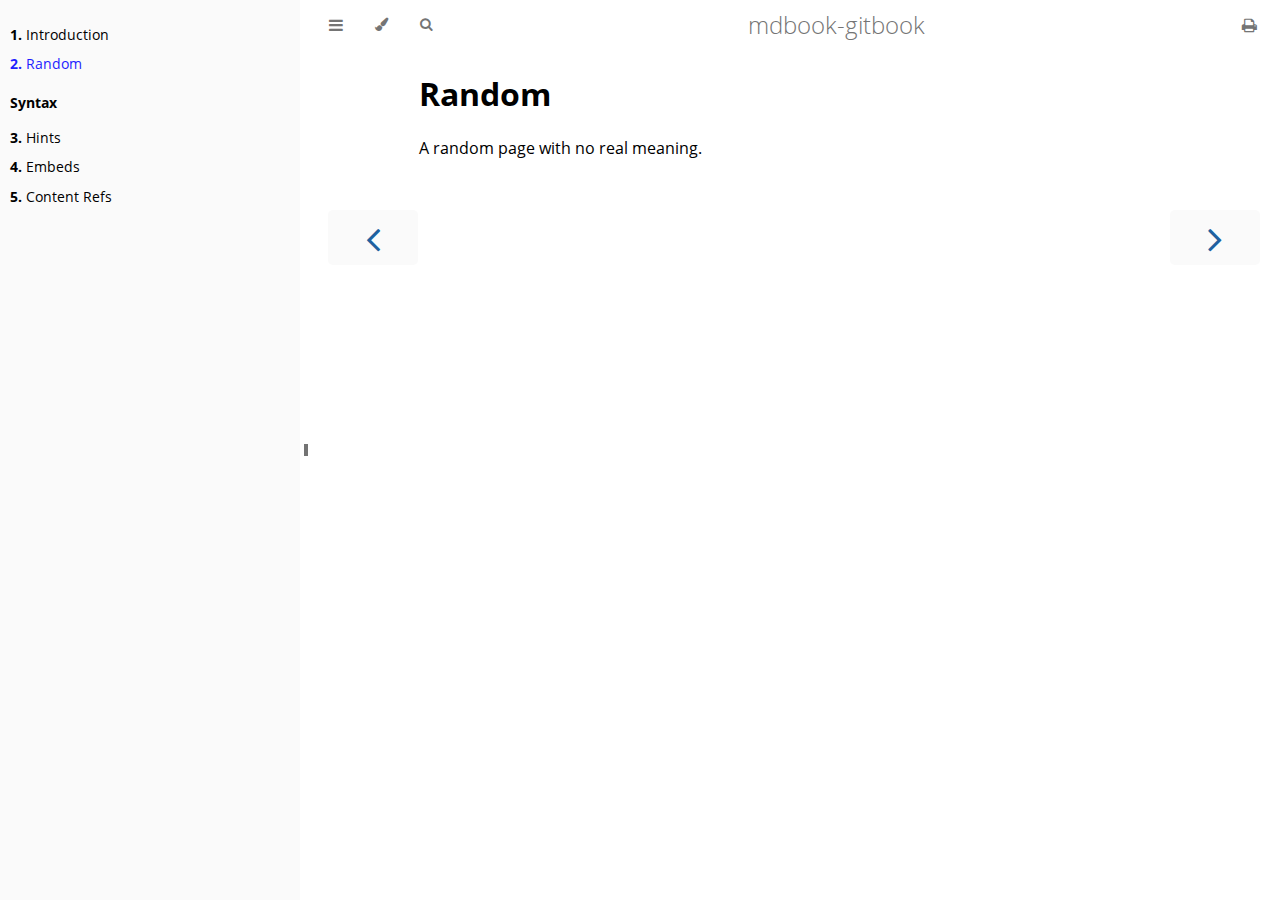
<file: random.html>
<!DOCTYPE HTML>
<html lang="en" class="light" dir="ltr">
    <head>
        <!-- Book generated using mdBook -->
        <meta charset="UTF-8">
        <title>Random - mdbook-gitbook</title>


        <!-- Custom HTML head -->
        
        <meta name="description" content="">
        <meta name="viewport" content="width=device-width, initial-scale=1">
        <meta name="theme-color" content="#ffffff">

        <link rel="icon" href="favicon.svg">
        <link rel="shortcut icon" href="favicon.png">
        <link rel="stylesheet" href="css/variables.css">
        <link rel="stylesheet" href="css/general.css">
        <link rel="stylesheet" href="css/chrome.css">
        <link rel="stylesheet" href="css/print.css" media="print">

        <!-- Fonts -->
        <link rel="stylesheet" href="FontAwesome/css/font-awesome.css">
        <link rel="stylesheet" href="fonts/fonts.css">

        <!-- Highlight.js Stylesheets -->
        <link rel="stylesheet" href="highlight.css">
        <link rel="stylesheet" href="tomorrow-night.css">
        <link rel="stylesheet" href="ayu-highlight.css">

        <!-- Custom theme stylesheets -->

    </head>
    <body class="sidebar-visible no-js">
    <div id="body-container">
        <!-- Provide site root to javascript -->
        <script>
            var path_to_root = "";
            var default_theme = window.matchMedia("(prefers-color-scheme: dark)").matches ? "navy" : "light";
        </script>

        <!-- Work around some values being stored in localStorage wrapped in quotes -->
        <script>
            try {
                var theme = localStorage.getItem('mdbook-theme');
                var sidebar = localStorage.getItem('mdbook-sidebar');

                if (theme.startsWith('"') && theme.endsWith('"')) {
                    localStorage.setItem('mdbook-theme', theme.slice(1, theme.length - 1));
                }

                if (sidebar.startsWith('"') && sidebar.endsWith('"')) {
                    localStorage.setItem('mdbook-sidebar', sidebar.slice(1, sidebar.length - 1));
                }
            } catch (e) { }
        </script>

        <!-- Set the theme before any content is loaded, prevents flash -->
        <script>
            var theme;
            try { theme = localStorage.getItem('mdbook-theme'); } catch(e) { }
            if (theme === null || theme === undefined) { theme = default_theme; }
            var html = document.querySelector('html');
            html.classList.remove('light')
            html.classList.add(theme);
            var body = document.querySelector('body');
            body.classList.remove('no-js')
            body.classList.add('js');
        </script>

        <input type="checkbox" id="sidebar-toggle-anchor" class="hidden">

        <!-- Hide / unhide sidebar before it is displayed -->
        <script>
            var body = document.querySelector('body');
            var sidebar = null;
            var sidebar_toggle = document.getElementById("sidebar-toggle-anchor");
            if (document.body.clientWidth >= 1080) {
                try { sidebar = localStorage.getItem('mdbook-sidebar'); } catch(e) { }
                sidebar = sidebar || 'visible';
            } else {
                sidebar = 'hidden';
            }
            sidebar_toggle.checked = sidebar === 'visible';
            body.classList.remove('sidebar-visible');
            body.classList.add("sidebar-" + sidebar);
        </script>

        <nav id="sidebar" class="sidebar" aria-label="Table of contents">
            <div class="sidebar-scrollbox">
                <ol class="chapter"><li class="chapter-item expanded "><a href="index.html"><strong aria-hidden="true">1.</strong> Introduction</a></li><li class="chapter-item expanded "><a href="random.html" class="active"><strong aria-hidden="true">2.</strong> Random</a></li><li class="chapter-item expanded affix "><li class="part-title">Syntax</li><li class="chapter-item expanded "><a href="examples/hints.html"><strong aria-hidden="true">3.</strong> Hints</a></li><li class="chapter-item expanded "><a href="examples/embeds.html"><strong aria-hidden="true">4.</strong> Embeds</a></li><li class="chapter-item expanded "><a href="examples/content-refs.html"><strong aria-hidden="true">5.</strong> Content Refs</a></li></ol>
            </div>
            <div id="sidebar-resize-handle" class="sidebar-resize-handle">
                <div class="sidebar-resize-indicator"></div>
            </div>
        </nav>

        <!-- Track and set sidebar scroll position -->
        <script>
            var sidebarScrollbox = document.querySelector('#sidebar .sidebar-scrollbox');
            sidebarScrollbox.addEventListener('click', function(e) {
                if (e.target.tagName === 'A') {
                    sessionStorage.setItem('sidebar-scroll', sidebarScrollbox.scrollTop);
                }
            }, { passive: true });
            var sidebarScrollTop = sessionStorage.getItem('sidebar-scroll');
            sessionStorage.removeItem('sidebar-scroll');
            if (sidebarScrollTop) {
                // preserve sidebar scroll position when navigating via links within sidebar
                sidebarScrollbox.scrollTop = sidebarScrollTop;
            } else {
                // scroll sidebar to current active section when navigating via "next/previous chapter" buttons
                var activeSection = document.querySelector('#sidebar .active');
                if (activeSection) {
                    activeSection.scrollIntoView({ block: 'center' });
                }
            }
        </script>

        <div id="page-wrapper" class="page-wrapper">

            <div class="page">
                                <div id="menu-bar-hover-placeholder"></div>
                <div id="menu-bar" class="menu-bar sticky">
                    <div class="left-buttons">
                        <label id="sidebar-toggle" class="icon-button" for="sidebar-toggle-anchor" title="Toggle Table of Contents" aria-label="Toggle Table of Contents" aria-controls="sidebar">
                            <i class="fa fa-bars"></i>
                        </label>
                        <button id="theme-toggle" class="icon-button" type="button" title="Change theme" aria-label="Change theme" aria-haspopup="true" aria-expanded="false" aria-controls="theme-list">
                            <i class="fa fa-paint-brush"></i>
                        </button>
                        <ul id="theme-list" class="theme-popup" aria-label="Themes" role="menu">
                            <li role="none"><button role="menuitem" class="theme" id="light">Light</button></li>
                            <li role="none"><button role="menuitem" class="theme" id="rust">Rust</button></li>
                            <li role="none"><button role="menuitem" class="theme" id="coal">Coal</button></li>
                            <li role="none"><button role="menuitem" class="theme" id="navy">Navy</button></li>
                            <li role="none"><button role="menuitem" class="theme" id="ayu">Ayu</button></li>
                        </ul>
                        <button id="search-toggle" class="icon-button" type="button" title="Search. (Shortkey: s)" aria-label="Toggle Searchbar" aria-expanded="false" aria-keyshortcuts="S" aria-controls="searchbar">
                            <i class="fa fa-search"></i>
                        </button>
                    </div>

                    <h1 class="menu-title">mdbook-gitbook</h1>

                    <div class="right-buttons">
                        <a href="print.html" title="Print this book" aria-label="Print this book">
                            <i id="print-button" class="fa fa-print"></i>
                        </a>

                    </div>
                </div>

                <div id="search-wrapper" class="hidden">
                    <form id="searchbar-outer" class="searchbar-outer">
                        <input type="search" id="searchbar" name="searchbar" placeholder="Search this book ..." aria-controls="searchresults-outer" aria-describedby="searchresults-header">
                    </form>
                    <div id="searchresults-outer" class="searchresults-outer hidden">
                        <div id="searchresults-header" class="searchresults-header"></div>
                        <ul id="searchresults">
                        </ul>
                    </div>
                </div>

                <!-- Apply ARIA attributes after the sidebar and the sidebar toggle button are added to the DOM -->
                <script>
                    document.getElementById('sidebar-toggle').setAttribute('aria-expanded', sidebar === 'visible');
                    document.getElementById('sidebar').setAttribute('aria-hidden', sidebar !== 'visible');
                    Array.from(document.querySelectorAll('#sidebar a')).forEach(function(link) {
                        link.setAttribute('tabIndex', sidebar === 'visible' ? 0 : -1);
                    });
                </script>

                <div id="content" class="content">
                    <main>
                        <h1 id="random"><a class="header" href="#random">Random</a></h1>
<p>A random page with no real meaning.</p>

                    </main>

                    <nav class="nav-wrapper" aria-label="Page navigation">
                        <!-- Mobile navigation buttons -->
                            <a rel="prev" href="index.html" class="mobile-nav-chapters previous" title="Previous chapter" aria-label="Previous chapter" aria-keyshortcuts="Left">
                                <i class="fa fa-angle-left"></i>
                            </a>

                            <a rel="next prefetch" href="examples/hints.html" class="mobile-nav-chapters next" title="Next chapter" aria-label="Next chapter" aria-keyshortcuts="Right">
                                <i class="fa fa-angle-right"></i>
                            </a>

                        <div style="clear: both"></div>
                    </nav>
                </div>
            </div>

            <nav class="nav-wide-wrapper" aria-label="Page navigation">
                    <a rel="prev" href="index.html" class="nav-chapters previous" title="Previous chapter" aria-label="Previous chapter" aria-keyshortcuts="Left">
                        <i class="fa fa-angle-left"></i>
                    </a>

                    <a rel="next prefetch" href="examples/hints.html" class="nav-chapters next" title="Next chapter" aria-label="Next chapter" aria-keyshortcuts="Right">
                        <i class="fa fa-angle-right"></i>
                    </a>
            </nav>

        </div>




        <script>
            window.playground_copyable = true;
        </script>


        <script src="elasticlunr.min.js"></script>
        <script src="mark.min.js"></script>
        <script src="searcher.js"></script>

        <script src="clipboard.min.js"></script>
        <script src="highlight.js"></script>
        <script src="book.js"></script>

        <!-- Custom JS scripts -->


    </div>
    </body>
</html>
</file>
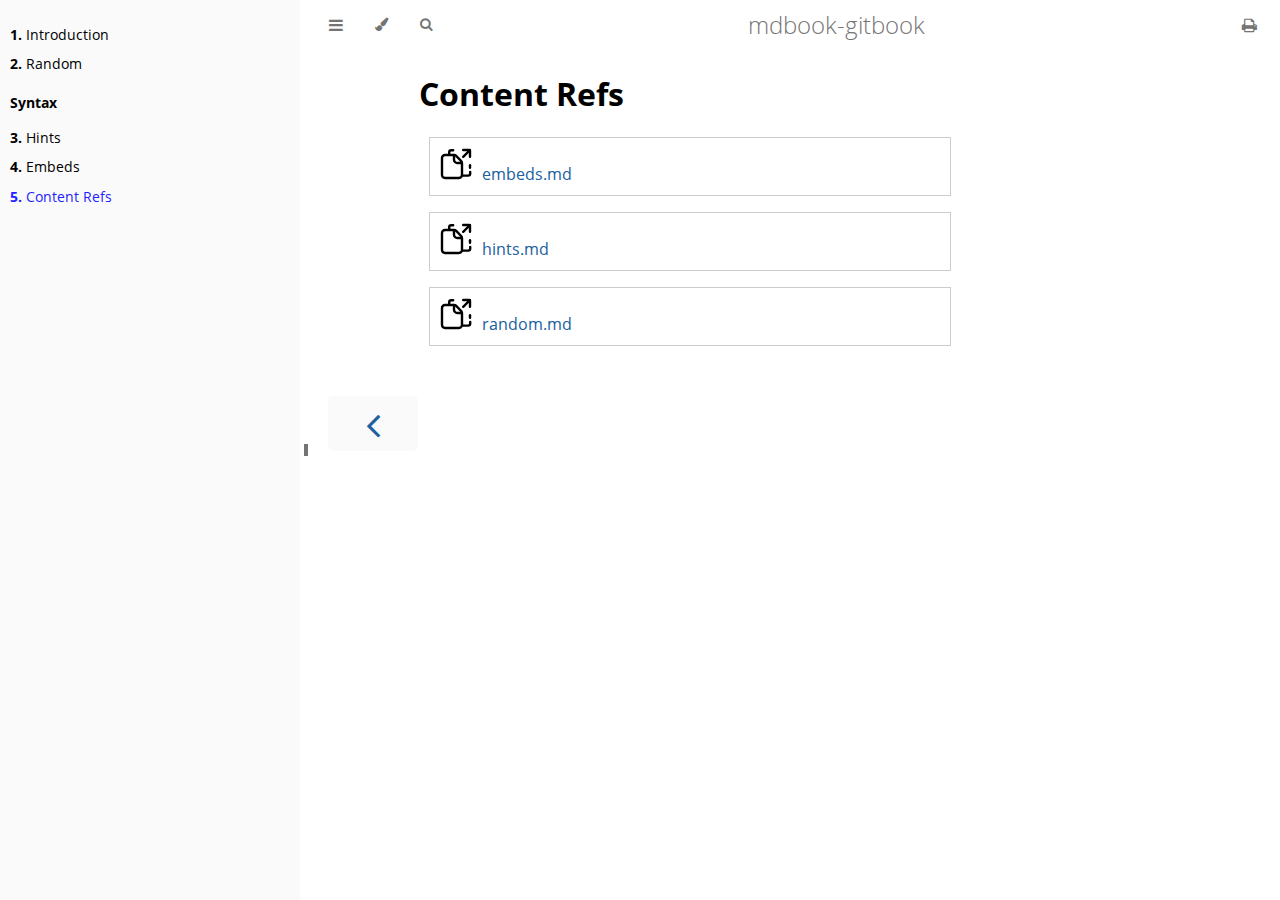
<file: examples/content-refs.html>
<!DOCTYPE HTML>
<html lang="en" class="light" dir="ltr">
    <head>
        <!-- Book generated using mdBook -->
        <meta charset="UTF-8">
        <title>Content Refs - mdbook-gitbook</title>


        <!-- Custom HTML head -->
        
        <meta name="description" content="">
        <meta name="viewport" content="width=device-width, initial-scale=1">
        <meta name="theme-color" content="#ffffff">

        <link rel="icon" href="../favicon.svg">
        <link rel="shortcut icon" href="../favicon.png">
        <link rel="stylesheet" href="../css/variables.css">
        <link rel="stylesheet" href="../css/general.css">
        <link rel="stylesheet" href="../css/chrome.css">
        <link rel="stylesheet" href="../css/print.css" media="print">

        <!-- Fonts -->
        <link rel="stylesheet" href="../FontAwesome/css/font-awesome.css">
        <link rel="stylesheet" href="../fonts/fonts.css">

        <!-- Highlight.js Stylesheets -->
        <link rel="stylesheet" href="../highlight.css">
        <link rel="stylesheet" href="../tomorrow-night.css">
        <link rel="stylesheet" href="../ayu-highlight.css">

        <!-- Custom theme stylesheets -->

    </head>
    <body class="sidebar-visible no-js">
    <div id="body-container">
        <!-- Provide site root to javascript -->
        <script>
            var path_to_root = "../";
            var default_theme = window.matchMedia("(prefers-color-scheme: dark)").matches ? "navy" : "light";
        </script>

        <!-- Work around some values being stored in localStorage wrapped in quotes -->
        <script>
            try {
                var theme = localStorage.getItem('mdbook-theme');
                var sidebar = localStorage.getItem('mdbook-sidebar');

                if (theme.startsWith('"') && theme.endsWith('"')) {
                    localStorage.setItem('mdbook-theme', theme.slice(1, theme.length - 1));
                }

                if (sidebar.startsWith('"') && sidebar.endsWith('"')) {
                    localStorage.setItem('mdbook-sidebar', sidebar.slice(1, sidebar.length - 1));
                }
            } catch (e) { }
        </script>

        <!-- Set the theme before any content is loaded, prevents flash -->
        <script>
            var theme;
            try { theme = localStorage.getItem('mdbook-theme'); } catch(e) { }
            if (theme === null || theme === undefined) { theme = default_theme; }
            var html = document.querySelector('html');
            html.classList.remove('light')
            html.classList.add(theme);
            var body = document.querySelector('body');
            body.classList.remove('no-js')
            body.classList.add('js');
        </script>

        <input type="checkbox" id="sidebar-toggle-anchor" class="hidden">

        <!-- Hide / unhide sidebar before it is displayed -->
        <script>
            var body = document.querySelector('body');
            var sidebar = null;
            var sidebar_toggle = document.getElementById("sidebar-toggle-anchor");
            if (document.body.clientWidth >= 1080) {
                try { sidebar = localStorage.getItem('mdbook-sidebar'); } catch(e) { }
                sidebar = sidebar || 'visible';
            } else {
                sidebar = 'hidden';
            }
            sidebar_toggle.checked = sidebar === 'visible';
            body.classList.remove('sidebar-visible');
            body.classList.add("sidebar-" + sidebar);
        </script>

        <nav id="sidebar" class="sidebar" aria-label="Table of contents">
            <div class="sidebar-scrollbox">
                <ol class="chapter"><li class="chapter-item expanded "><a href="../index.html"><strong aria-hidden="true">1.</strong> Introduction</a></li><li class="chapter-item expanded "><a href="../random.html"><strong aria-hidden="true">2.</strong> Random</a></li><li class="chapter-item expanded affix "><li class="part-title">Syntax</li><li class="chapter-item expanded "><a href="../examples/hints.html"><strong aria-hidden="true">3.</strong> Hints</a></li><li class="chapter-item expanded "><a href="../examples/embeds.html"><strong aria-hidden="true">4.</strong> Embeds</a></li><li class="chapter-item expanded "><a href="../examples/content-refs.html" class="active"><strong aria-hidden="true">5.</strong> Content Refs</a></li></ol>
            </div>
            <div id="sidebar-resize-handle" class="sidebar-resize-handle">
                <div class="sidebar-resize-indicator"></div>
            </div>
        </nav>

        <!-- Track and set sidebar scroll position -->
        <script>
            var sidebarScrollbox = document.querySelector('#sidebar .sidebar-scrollbox');
            sidebarScrollbox.addEventListener('click', function(e) {
                if (e.target.tagName === 'A') {
                    sessionStorage.setItem('sidebar-scroll', sidebarScrollbox.scrollTop);
                }
            }, { passive: true });
            var sidebarScrollTop = sessionStorage.getItem('sidebar-scroll');
            sessionStorage.removeItem('sidebar-scroll');
            if (sidebarScrollTop) {
                // preserve sidebar scroll position when navigating via links within sidebar
                sidebarScrollbox.scrollTop = sidebarScrollTop;
            } else {
                // scroll sidebar to current active section when navigating via "next/previous chapter" buttons
                var activeSection = document.querySelector('#sidebar .active');
                if (activeSection) {
                    activeSection.scrollIntoView({ block: 'center' });
                }
            }
        </script>

        <div id="page-wrapper" class="page-wrapper">

            <div class="page">
                                <div id="menu-bar-hover-placeholder"></div>
                <div id="menu-bar" class="menu-bar sticky">
                    <div class="left-buttons">
                        <label id="sidebar-toggle" class="icon-button" for="sidebar-toggle-anchor" title="Toggle Table of Contents" aria-label="Toggle Table of Contents" aria-controls="sidebar">
                            <i class="fa fa-bars"></i>
                        </label>
                        <button id="theme-toggle" class="icon-button" type="button" title="Change theme" aria-label="Change theme" aria-haspopup="true" aria-expanded="false" aria-controls="theme-list">
                            <i class="fa fa-paint-brush"></i>
                        </button>
                        <ul id="theme-list" class="theme-popup" aria-label="Themes" role="menu">
                            <li role="none"><button role="menuitem" class="theme" id="light">Light</button></li>
                            <li role="none"><button role="menuitem" class="theme" id="rust">Rust</button></li>
                            <li role="none"><button role="menuitem" class="theme" id="coal">Coal</button></li>
                            <li role="none"><button role="menuitem" class="theme" id="navy">Navy</button></li>
                            <li role="none"><button role="menuitem" class="theme" id="ayu">Ayu</button></li>
                        </ul>
                        <button id="search-toggle" class="icon-button" type="button" title="Search. (Shortkey: s)" aria-label="Toggle Searchbar" aria-expanded="false" aria-keyshortcuts="S" aria-controls="searchbar">
                            <i class="fa fa-search"></i>
                        </button>
                    </div>

                    <h1 class="menu-title">mdbook-gitbook</h1>

                    <div class="right-buttons">
                        <a href="../print.html" title="Print this book" aria-label="Print this book">
                            <i id="print-button" class="fa fa-print"></i>
                        </a>

                    </div>
                </div>

                <div id="search-wrapper" class="hidden">
                    <form id="searchbar-outer" class="searchbar-outer">
                        <input type="search" id="searchbar" name="searchbar" placeholder="Search this book ..." aria-controls="searchresults-outer" aria-describedby="searchresults-header">
                    </form>
                    <div id="searchresults-outer" class="searchresults-outer hidden">
                        <div id="searchresults-header" class="searchresults-header"></div>
                        <ul id="searchresults">
                        </ul>
                    </div>
                </div>

                <!-- Apply ARIA attributes after the sidebar and the sidebar toggle button are added to the DOM -->
                <script>
                    document.getElementById('sidebar-toggle').setAttribute('aria-expanded', sidebar === 'visible');
                    document.getElementById('sidebar').setAttribute('aria-hidden', sidebar !== 'visible');
                    Array.from(document.querySelectorAll('#sidebar a')).forEach(function(link) {
                        link.setAttribute('tabIndex', sidebar === 'visible' ? 0 : -1);
                    });
                </script>

                <div id="content" class="content">
                    <main>
                        <h1 id="content-refs"><a class="header" href="#content-refs">Content Refs</a></h1>
<!-- The line below has to be in a single line so that the markdown link `[]()` doesn't break -->
<p><a href="embeds.html"><div style="border: 1px solid #ccc; padding: 10px; max-width: 500px; margin: 10px"><img alt="" src="[data-uri]" width="100%" height="auto" decoding="async" style="width: 32px; height: 32px; border-radius: 4px; margin-right: 10px;">embeds.md</div></a></p>
<!-- The line below has to be in a single line so that the markdown link `[]()` doesn't break -->
<p><a href="hints.html"><div style="border: 1px solid #ccc; padding: 10px; max-width: 500px; margin: 10px"><img alt="" src="[data-uri]" width="100%" height="auto" decoding="async" style="width: 32px; height: 32px; border-radius: 4px; margin-right: 10px;">hints.md</div></a></p>
<!-- The line below has to be in a single line so that the markdown link `[]()` doesn't break -->
<p><a href="../random.html"><div style="border: 1px solid #ccc; padding: 10px; max-width: 500px; margin: 10px"><img alt="" src="[data-uri]" width="100%" height="auto" decoding="async" style="width: 32px; height: 32px; border-radius: 4px; margin-right: 10px;">random.md</div></a></p>

                    </main>

                    <nav class="nav-wrapper" aria-label="Page navigation">
                        <!-- Mobile navigation buttons -->
                            <a rel="prev" href="../examples/embeds.html" class="mobile-nav-chapters previous" title="Previous chapter" aria-label="Previous chapter" aria-keyshortcuts="Left">
                                <i class="fa fa-angle-left"></i>
                            </a>


                        <div style="clear: both"></div>
                    </nav>
                </div>
            </div>

            <nav class="nav-wide-wrapper" aria-label="Page navigation">
                    <a rel="prev" href="../examples/embeds.html" class="nav-chapters previous" title="Previous chapter" aria-label="Previous chapter" aria-keyshortcuts="Left">
                        <i class="fa fa-angle-left"></i>
                    </a>

            </nav>

        </div>




        <script>
            window.playground_copyable = true;
        </script>


        <script src="../elasticlunr.min.js"></script>
        <script src="../mark.min.js"></script>
        <script src="../searcher.js"></script>

        <script src="../clipboard.min.js"></script>
        <script src="../highlight.js"></script>
        <script src="../book.js"></script>

        <!-- Custom JS scripts -->


    </div>
    </body>
</html>
</file>
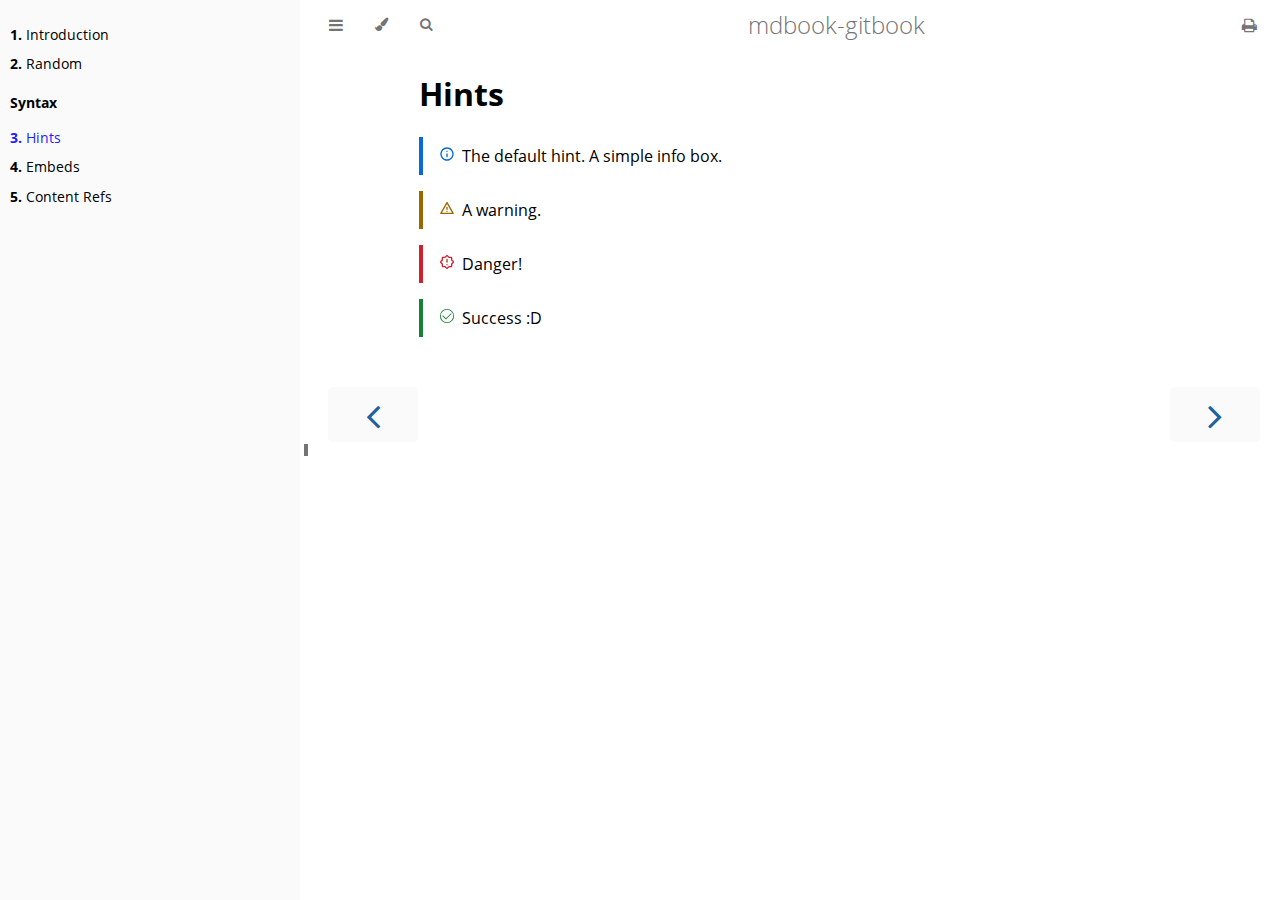
<file: examples/hints.html>
<!DOCTYPE HTML>
<html lang="en" class="light" dir="ltr">
    <head>
        <!-- Book generated using mdBook -->
        <meta charset="UTF-8">
        <title>Hints - mdbook-gitbook</title>


        <!-- Custom HTML head -->
        
        <meta name="description" content="">
        <meta name="viewport" content="width=device-width, initial-scale=1">
        <meta name="theme-color" content="#ffffff">

        <link rel="icon" href="../favicon.svg">
        <link rel="shortcut icon" href="../favicon.png">
        <link rel="stylesheet" href="../css/variables.css">
        <link rel="stylesheet" href="../css/general.css">
        <link rel="stylesheet" href="../css/chrome.css">
        <link rel="stylesheet" href="../css/print.css" media="print">

        <!-- Fonts -->
        <link rel="stylesheet" href="../FontAwesome/css/font-awesome.css">
        <link rel="stylesheet" href="../fonts/fonts.css">

        <!-- Highlight.js Stylesheets -->
        <link rel="stylesheet" href="../highlight.css">
        <link rel="stylesheet" href="../tomorrow-night.css">
        <link rel="stylesheet" href="../ayu-highlight.css">

        <!-- Custom theme stylesheets -->

    </head>
    <body class="sidebar-visible no-js">
    <div id="body-container">
        <!-- Provide site root to javascript -->
        <script>
            var path_to_root = "../";
            var default_theme = window.matchMedia("(prefers-color-scheme: dark)").matches ? "navy" : "light";
        </script>

        <!-- Work around some values being stored in localStorage wrapped in quotes -->
        <script>
            try {
                var theme = localStorage.getItem('mdbook-theme');
                var sidebar = localStorage.getItem('mdbook-sidebar');

                if (theme.startsWith('"') && theme.endsWith('"')) {
                    localStorage.setItem('mdbook-theme', theme.slice(1, theme.length - 1));
                }

                if (sidebar.startsWith('"') && sidebar.endsWith('"')) {
                    localStorage.setItem('mdbook-sidebar', sidebar.slice(1, sidebar.length - 1));
                }
            } catch (e) { }
        </script>

        <!-- Set the theme before any content is loaded, prevents flash -->
        <script>
            var theme;
            try { theme = localStorage.getItem('mdbook-theme'); } catch(e) { }
            if (theme === null || theme === undefined) { theme = default_theme; }
            var html = document.querySelector('html');
            html.classList.remove('light')
            html.classList.add(theme);
            var body = document.querySelector('body');
            body.classList.remove('no-js')
            body.classList.add('js');
        </script>

        <input type="checkbox" id="sidebar-toggle-anchor" class="hidden">

        <!-- Hide / unhide sidebar before it is displayed -->
        <script>
            var body = document.querySelector('body');
            var sidebar = null;
            var sidebar_toggle = document.getElementById("sidebar-toggle-anchor");
            if (document.body.clientWidth >= 1080) {
                try { sidebar = localStorage.getItem('mdbook-sidebar'); } catch(e) { }
                sidebar = sidebar || 'visible';
            } else {
                sidebar = 'hidden';
            }
            sidebar_toggle.checked = sidebar === 'visible';
            body.classList.remove('sidebar-visible');
            body.classList.add("sidebar-" + sidebar);
        </script>

        <nav id="sidebar" class="sidebar" aria-label="Table of contents">
            <div class="sidebar-scrollbox">
                <ol class="chapter"><li class="chapter-item expanded "><a href="../index.html"><strong aria-hidden="true">1.</strong> Introduction</a></li><li class="chapter-item expanded "><a href="../random.html"><strong aria-hidden="true">2.</strong> Random</a></li><li class="chapter-item expanded affix "><li class="part-title">Syntax</li><li class="chapter-item expanded "><a href="../examples/hints.html" class="active"><strong aria-hidden="true">3.</strong> Hints</a></li><li class="chapter-item expanded "><a href="../examples/embeds.html"><strong aria-hidden="true">4.</strong> Embeds</a></li><li class="chapter-item expanded "><a href="../examples/content-refs.html"><strong aria-hidden="true">5.</strong> Content Refs</a></li></ol>
            </div>
            <div id="sidebar-resize-handle" class="sidebar-resize-handle">
                <div class="sidebar-resize-indicator"></div>
            </div>
        </nav>

        <!-- Track and set sidebar scroll position -->
        <script>
            var sidebarScrollbox = document.querySelector('#sidebar .sidebar-scrollbox');
            sidebarScrollbox.addEventListener('click', function(e) {
                if (e.target.tagName === 'A') {
                    sessionStorage.setItem('sidebar-scroll', sidebarScrollbox.scrollTop);
                }
            }, { passive: true });
            var sidebarScrollTop = sessionStorage.getItem('sidebar-scroll');
            sessionStorage.removeItem('sidebar-scroll');
            if (sidebarScrollTop) {
                // preserve sidebar scroll position when navigating via links within sidebar
                sidebarScrollbox.scrollTop = sidebarScrollTop;
            } else {
                // scroll sidebar to current active section when navigating via "next/previous chapter" buttons
                var activeSection = document.querySelector('#sidebar .active');
                if (activeSection) {
                    activeSection.scrollIntoView({ block: 'center' });
                }
            }
        </script>

        <div id="page-wrapper" class="page-wrapper">

            <div class="page">
                                <div id="menu-bar-hover-placeholder"></div>
                <div id="menu-bar" class="menu-bar sticky">
                    <div class="left-buttons">
                        <label id="sidebar-toggle" class="icon-button" for="sidebar-toggle-anchor" title="Toggle Table of Contents" aria-label="Toggle Table of Contents" aria-controls="sidebar">
                            <i class="fa fa-bars"></i>
                        </label>
                        <button id="theme-toggle" class="icon-button" type="button" title="Change theme" aria-label="Change theme" aria-haspopup="true" aria-expanded="false" aria-controls="theme-list">
                            <i class="fa fa-paint-brush"></i>
                        </button>
                        <ul id="theme-list" class="theme-popup" aria-label="Themes" role="menu">
                            <li role="none"><button role="menuitem" class="theme" id="light">Light</button></li>
                            <li role="none"><button role="menuitem" class="theme" id="rust">Rust</button></li>
                            <li role="none"><button role="menuitem" class="theme" id="coal">Coal</button></li>
                            <li role="none"><button role="menuitem" class="theme" id="navy">Navy</button></li>
                            <li role="none"><button role="menuitem" class="theme" id="ayu">Ayu</button></li>
                        </ul>
                        <button id="search-toggle" class="icon-button" type="button" title="Search. (Shortkey: s)" aria-label="Toggle Searchbar" aria-expanded="false" aria-keyshortcuts="S" aria-controls="searchbar">
                            <i class="fa fa-search"></i>
                        </button>
                    </div>

                    <h1 class="menu-title">mdbook-gitbook</h1>

                    <div class="right-buttons">
                        <a href="../print.html" title="Print this book" aria-label="Print this book">
                            <i id="print-button" class="fa fa-print"></i>
                        </a>

                    </div>
                </div>

                <div id="search-wrapper" class="hidden">
                    <form id="searchbar-outer" class="searchbar-outer">
                        <input type="search" id="searchbar" name="searchbar" placeholder="Search this book ..." aria-controls="searchresults-outer" aria-describedby="searchresults-header">
                    </form>
                    <div id="searchresults-outer" class="searchresults-outer hidden">
                        <div id="searchresults-header" class="searchresults-header"></div>
                        <ul id="searchresults">
                        </ul>
                    </div>
                </div>

                <!-- Apply ARIA attributes after the sidebar and the sidebar toggle button are added to the DOM -->
                <script>
                    document.getElementById('sidebar-toggle').setAttribute('aria-expanded', sidebar === 'visible');
                    document.getElementById('sidebar').setAttribute('aria-hidden', sidebar !== 'visible');
                    Array.from(document.querySelectorAll('#sidebar a')).forEach(function(link) {
                        link.setAttribute('tabIndex', sidebar === 'visible' ? 0 : -1);
                    });
                </script>

                <div id="content" class="content">
                    <main>
                        <h1 id="hints"><a class="header" href="#hints">Hints</a></h1>
<style>
.mdbook-gitbook-hints {
  padding: 8px 16px;
  margin-bottom: 16px;
  border-left: 0.25em solid var(--mdbook-gitbook-hints-color);
}

.mdbook-gitbook-hints>*:first-child {
  margin-top: 0;
}

.mdbook-gitbook-hints>*:last-child {
  margin-bottom: 0;
}

.mdbook-gitbook-hints-icon {
  display: inline-block;
  color: var(--mdbook-gitbook-hints-color);
  width: 1em;
  height: 1em;
  margin-right: 0.2em;
  background-color: currentColor;
  -webkit-mask: no-repeat center / 100%;
  mask: no-repeat center / 100%;
  -webkit-mask-image: var(--mdbook-gitbook-hints-icon);
  mask-image: var(--mdbook-gitbook-hints-icon);
}

/* Icons from https://icon-sets.iconify.design/material-symbols */
.mdbook-gitbook-hints-info {
  --mdbook-gitbook-hints-color: rgb(9, 105, 218);
  --mdbook-gitbook-hints-icon: url('data:image/svg+xml,%3Csvg xmlns="http%3A%2F%2Fwww.w3.org%2F2000%2Fsvg" width="24" height="24" viewBox="0 0 24 24"%3E%3Cpath fill="currentColor" d="M12 17q.425 0 .713-.288T13 16v-4q0-.425-.288-.712T12 11q-.425 0-.712.288T11 12v4q0 .425.288.713T12 17m0-8q.425 0 .713-.288T13 8q0-.425-.288-.712T12 7q-.425 0-.712.288T11 8q0 .425.288.713T12 9m0 13q-2.075 0-3.9-.788t-3.175-2.137q-1.35-1.35-2.137-3.175T2 12q0-2.075.788-3.9t2.137-3.175q1.35-1.35 3.175-2.137T12 2q2.075 0 3.9.788t3.175 2.137q1.35 1.35 2.138 3.175T22 12q0 2.075-.788 3.9t-2.137 3.175q-1.35 1.35-3.175 2.138T12 22m0-2q3.35 0 5.675-2.325T20 12q0-3.35-2.325-5.675T12 4Q8.65 4 6.325 6.325T4 12q0 3.35 2.325 5.675T12 20m0-8"%2F%3E%3C%2Fsvg%3E');
}

.mdbook-gitbook-hints-warning {
  --mdbook-gitbook-hints-color: rgb(154, 103, 0);
  --mdbook-gitbook-hints-icon: url('data:image/svg+xml,%3Csvg xmlns="http%3A%2F%2Fwww.w3.org%2F2000%2Fsvg" width="24" height="24" viewBox="0 0 24 24"%3E%3Cpath fill="currentColor" d="M2.725 21q-.275 0-.5-.137t-.35-.363q-.125-.225-.137-.488t.137-.512l9.25-16q.15-.25.388-.375T12 3q.25 0 .488.125t.387.375l9.25 16q.15.25.138.513t-.138.487q-.125.225-.35.363t-.5.137zm1.725-2h15.1L12 6zM12 18q.425 0 .713-.288T13 17q0-.425-.288-.712T12 16q-.425 0-.712.288T11 17q0 .425.288.713T12 18m0-3q.425 0 .713-.288T13 14v-3q0-.425-.288-.712T12 10q-.425 0-.712.288T11 11v3q0 .425.288.713T12 15m0-2.5"%2F%3E%3C%2Fsvg%3E');
}

.mdbook-gitbook-hints-danger {
  --mdbook-gitbook-hints-color: rgb(207, 34, 46);
  --mdbook-gitbook-hints-icon: url('data:image/svg+xml,%3Csvg xmlns="http%3A%2F%2Fwww.w3.org%2F2000%2Fsvg" width="24" height="24" viewBox="0 0 24 24"%3E%3Cpath fill="currentColor" d="M12 17q.425 0 .713-.288T13 16q0-.425-.288-.712T12 15q-.425 0-.712.288T11 16q0 .425.288.713T12 17m0-4q.425 0 .713-.288T13 12V8q0-.425-.288-.712T12 7q-.425 0-.712.288T11 8v4q0 .425.288.713T12 13m-3.35 7H6q-.825 0-1.412-.587T4 18v-2.65L2.075 13.4q-.275-.3-.425-.662T1.5 12q0-.375.15-.737t.425-.663L4 8.65V6q0-.825.588-1.412T6 4h2.65l1.95-1.925q.3-.275.663-.425T12 1.5q.375 0 .738.15t.662.425L15.35 4H18q.825 0 1.413.588T20 6v2.65l1.925 1.95q.275.3.425.663t.15.737q0 .375-.15.738t-.425.662L20 15.35V18q0 .825-.587 1.413T18 20h-2.65l-1.95 1.925q-.3.275-.662.425T12 22.5q-.375 0-.737-.15t-.663-.425zm.85-2l2.5 2.5l2.5-2.5H18v-3.5l2.5-2.5L18 9.5V6h-3.5L12 3.5L9.5 6H6v3.5L3.5 12L6 14.5V18zm2.5-6"%2F%3E%3C%2Fsvg%3E');
}

.mdbook-gitbook-hints-success {
  --mdbook-gitbook-hints-color: rgb(26, 127, 55);
  --mdbook-gitbook-hints-icon: url("data:image/svg+xml,%3Csvg xmlns='http://www.w3.org/2000/svg' viewBox='0 0 36 36'%3E%3Cpath fill='%23000' d='M18 2a16 16 0 1 0 16 16A16 16 0 0 0 18 2m0 30a14 14 0 1 1 14-14a14 14 0 0 1-14 14' class='clr-i-outline clr-i-outline-path-1'/%3E%3Cpath fill='%23000' d='M28 12.1a1 1 0 0 0-1.41 0l-11.1 11.05l-6-6A1 1 0 0 0 8 18.53L15.49 26L28 13.52a1 1 0 0 0 0-1.42' class='clr-i-outline clr-i-outline-path-2'/%3E%3Cpath fill='none' d='M0 0h36v36H0z'/%3E%3C/svg%3E");
}

</style>
<div class="mdbook-gitbook-hints mdbook-gitbook-hints-info">
  <span class="mdbook-gitbook-hints-icon"></span>
  The default hint. A simple info box.
</div>
<style>
.mdbook-gitbook-hints {
  padding: 8px 16px;
  margin-bottom: 16px;
  border-left: 0.25em solid var(--mdbook-gitbook-hints-color);
}

.mdbook-gitbook-hints>*:first-child {
  margin-top: 0;
}

.mdbook-gitbook-hints>*:last-child {
  margin-bottom: 0;
}

.mdbook-gitbook-hints-icon {
  display: inline-block;
  color: var(--mdbook-gitbook-hints-color);
  width: 1em;
  height: 1em;
  margin-right: 0.2em;
  background-color: currentColor;
  -webkit-mask: no-repeat center / 100%;
  mask: no-repeat center / 100%;
  -webkit-mask-image: var(--mdbook-gitbook-hints-icon);
  mask-image: var(--mdbook-gitbook-hints-icon);
}

/* Icons from https://icon-sets.iconify.design/material-symbols */
.mdbook-gitbook-hints-info {
  --mdbook-gitbook-hints-color: rgb(9, 105, 218);
  --mdbook-gitbook-hints-icon: url('data:image/svg+xml,%3Csvg xmlns="http%3A%2F%2Fwww.w3.org%2F2000%2Fsvg" width="24" height="24" viewBox="0 0 24 24"%3E%3Cpath fill="currentColor" d="M12 17q.425 0 .713-.288T13 16v-4q0-.425-.288-.712T12 11q-.425 0-.712.288T11 12v4q0 .425.288.713T12 17m0-8q.425 0 .713-.288T13 8q0-.425-.288-.712T12 7q-.425 0-.712.288T11 8q0 .425.288.713T12 9m0 13q-2.075 0-3.9-.788t-3.175-2.137q-1.35-1.35-2.137-3.175T2 12q0-2.075.788-3.9t2.137-3.175q1.35-1.35 3.175-2.137T12 2q2.075 0 3.9.788t3.175 2.137q1.35 1.35 2.138 3.175T22 12q0 2.075-.788 3.9t-2.137 3.175q-1.35 1.35-3.175 2.138T12 22m0-2q3.35 0 5.675-2.325T20 12q0-3.35-2.325-5.675T12 4Q8.65 4 6.325 6.325T4 12q0 3.35 2.325 5.675T12 20m0-8"%2F%3E%3C%2Fsvg%3E');
}

.mdbook-gitbook-hints-warning {
  --mdbook-gitbook-hints-color: rgb(154, 103, 0);
  --mdbook-gitbook-hints-icon: url('data:image/svg+xml,%3Csvg xmlns="http%3A%2F%2Fwww.w3.org%2F2000%2Fsvg" width="24" height="24" viewBox="0 0 24 24"%3E%3Cpath fill="currentColor" d="M2.725 21q-.275 0-.5-.137t-.35-.363q-.125-.225-.137-.488t.137-.512l9.25-16q.15-.25.388-.375T12 3q.25 0 .488.125t.387.375l9.25 16q.15.25.138.513t-.138.487q-.125.225-.35.363t-.5.137zm1.725-2h15.1L12 6zM12 18q.425 0 .713-.288T13 17q0-.425-.288-.712T12 16q-.425 0-.712.288T11 17q0 .425.288.713T12 18m0-3q.425 0 .713-.288T13 14v-3q0-.425-.288-.712T12 10q-.425 0-.712.288T11 11v3q0 .425.288.713T12 15m0-2.5"%2F%3E%3C%2Fsvg%3E');
}

.mdbook-gitbook-hints-danger {
  --mdbook-gitbook-hints-color: rgb(207, 34, 46);
  --mdbook-gitbook-hints-icon: url('data:image/svg+xml,%3Csvg xmlns="http%3A%2F%2Fwww.w3.org%2F2000%2Fsvg" width="24" height="24" viewBox="0 0 24 24"%3E%3Cpath fill="currentColor" d="M12 17q.425 0 .713-.288T13 16q0-.425-.288-.712T12 15q-.425 0-.712.288T11 16q0 .425.288.713T12 17m0-4q.425 0 .713-.288T13 12V8q0-.425-.288-.712T12 7q-.425 0-.712.288T11 8v4q0 .425.288.713T12 13m-3.35 7H6q-.825 0-1.412-.587T4 18v-2.65L2.075 13.4q-.275-.3-.425-.662T1.5 12q0-.375.15-.737t.425-.663L4 8.65V6q0-.825.588-1.412T6 4h2.65l1.95-1.925q.3-.275.663-.425T12 1.5q.375 0 .738.15t.662.425L15.35 4H18q.825 0 1.413.588T20 6v2.65l1.925 1.95q.275.3.425.663t.15.737q0 .375-.15.738t-.425.662L20 15.35V18q0 .825-.587 1.413T18 20h-2.65l-1.95 1.925q-.3.275-.662.425T12 22.5q-.375 0-.737-.15t-.663-.425zm.85-2l2.5 2.5l2.5-2.5H18v-3.5l2.5-2.5L18 9.5V6h-3.5L12 3.5L9.5 6H6v3.5L3.5 12L6 14.5V18zm2.5-6"%2F%3E%3C%2Fsvg%3E');
}

.mdbook-gitbook-hints-success {
  --mdbook-gitbook-hints-color: rgb(26, 127, 55);
  --mdbook-gitbook-hints-icon: url("data:image/svg+xml,%3Csvg xmlns='http://www.w3.org/2000/svg' viewBox='0 0 36 36'%3E%3Cpath fill='%23000' d='M18 2a16 16 0 1 0 16 16A16 16 0 0 0 18 2m0 30a14 14 0 1 1 14-14a14 14 0 0 1-14 14' class='clr-i-outline clr-i-outline-path-1'/%3E%3Cpath fill='%23000' d='M28 12.1a1 1 0 0 0-1.41 0l-11.1 11.05l-6-6A1 1 0 0 0 8 18.53L15.49 26L28 13.52a1 1 0 0 0 0-1.42' class='clr-i-outline clr-i-outline-path-2'/%3E%3Cpath fill='none' d='M0 0h36v36H0z'/%3E%3C/svg%3E");
}

</style>
<div class="mdbook-gitbook-hints mdbook-gitbook-hints-warning">
  <span class="mdbook-gitbook-hints-icon"></span>
  A warning.
</div>
<style>
.mdbook-gitbook-hints {
  padding: 8px 16px;
  margin-bottom: 16px;
  border-left: 0.25em solid var(--mdbook-gitbook-hints-color);
}

.mdbook-gitbook-hints>*:first-child {
  margin-top: 0;
}

.mdbook-gitbook-hints>*:last-child {
  margin-bottom: 0;
}

.mdbook-gitbook-hints-icon {
  display: inline-block;
  color: var(--mdbook-gitbook-hints-color);
  width: 1em;
  height: 1em;
  margin-right: 0.2em;
  background-color: currentColor;
  -webkit-mask: no-repeat center / 100%;
  mask: no-repeat center / 100%;
  -webkit-mask-image: var(--mdbook-gitbook-hints-icon);
  mask-image: var(--mdbook-gitbook-hints-icon);
}

/* Icons from https://icon-sets.iconify.design/material-symbols */
.mdbook-gitbook-hints-info {
  --mdbook-gitbook-hints-color: rgb(9, 105, 218);
  --mdbook-gitbook-hints-icon: url('data:image/svg+xml,%3Csvg xmlns="http%3A%2F%2Fwww.w3.org%2F2000%2Fsvg" width="24" height="24" viewBox="0 0 24 24"%3E%3Cpath fill="currentColor" d="M12 17q.425 0 .713-.288T13 16v-4q0-.425-.288-.712T12 11q-.425 0-.712.288T11 12v4q0 .425.288.713T12 17m0-8q.425 0 .713-.288T13 8q0-.425-.288-.712T12 7q-.425 0-.712.288T11 8q0 .425.288.713T12 9m0 13q-2.075 0-3.9-.788t-3.175-2.137q-1.35-1.35-2.137-3.175T2 12q0-2.075.788-3.9t2.137-3.175q1.35-1.35 3.175-2.137T12 2q2.075 0 3.9.788t3.175 2.137q1.35 1.35 2.138 3.175T22 12q0 2.075-.788 3.9t-2.137 3.175q-1.35 1.35-3.175 2.138T12 22m0-2q3.35 0 5.675-2.325T20 12q0-3.35-2.325-5.675T12 4Q8.65 4 6.325 6.325T4 12q0 3.35 2.325 5.675T12 20m0-8"%2F%3E%3C%2Fsvg%3E');
}

.mdbook-gitbook-hints-warning {
  --mdbook-gitbook-hints-color: rgb(154, 103, 0);
  --mdbook-gitbook-hints-icon: url('data:image/svg+xml,%3Csvg xmlns="http%3A%2F%2Fwww.w3.org%2F2000%2Fsvg" width="24" height="24" viewBox="0 0 24 24"%3E%3Cpath fill="currentColor" d="M2.725 21q-.275 0-.5-.137t-.35-.363q-.125-.225-.137-.488t.137-.512l9.25-16q.15-.25.388-.375T12 3q.25 0 .488.125t.387.375l9.25 16q.15.25.138.513t-.138.487q-.125.225-.35.363t-.5.137zm1.725-2h15.1L12 6zM12 18q.425 0 .713-.288T13 17q0-.425-.288-.712T12 16q-.425 0-.712.288T11 17q0 .425.288.713T12 18m0-3q.425 0 .713-.288T13 14v-3q0-.425-.288-.712T12 10q-.425 0-.712.288T11 11v3q0 .425.288.713T12 15m0-2.5"%2F%3E%3C%2Fsvg%3E');
}

.mdbook-gitbook-hints-danger {
  --mdbook-gitbook-hints-color: rgb(207, 34, 46);
  --mdbook-gitbook-hints-icon: url('data:image/svg+xml,%3Csvg xmlns="http%3A%2F%2Fwww.w3.org%2F2000%2Fsvg" width="24" height="24" viewBox="0 0 24 24"%3E%3Cpath fill="currentColor" d="M12 17q.425 0 .713-.288T13 16q0-.425-.288-.712T12 15q-.425 0-.712.288T11 16q0 .425.288.713T12 17m0-4q.425 0 .713-.288T13 12V8q0-.425-.288-.712T12 7q-.425 0-.712.288T11 8v4q0 .425.288.713T12 13m-3.35 7H6q-.825 0-1.412-.587T4 18v-2.65L2.075 13.4q-.275-.3-.425-.662T1.5 12q0-.375.15-.737t.425-.663L4 8.65V6q0-.825.588-1.412T6 4h2.65l1.95-1.925q.3-.275.663-.425T12 1.5q.375 0 .738.15t.662.425L15.35 4H18q.825 0 1.413.588T20 6v2.65l1.925 1.95q.275.3.425.663t.15.737q0 .375-.15.738t-.425.662L20 15.35V18q0 .825-.587 1.413T18 20h-2.65l-1.95 1.925q-.3.275-.662.425T12 22.5q-.375 0-.737-.15t-.663-.425zm.85-2l2.5 2.5l2.5-2.5H18v-3.5l2.5-2.5L18 9.5V6h-3.5L12 3.5L9.5 6H6v3.5L3.5 12L6 14.5V18zm2.5-6"%2F%3E%3C%2Fsvg%3E');
}

.mdbook-gitbook-hints-success {
  --mdbook-gitbook-hints-color: rgb(26, 127, 55);
  --mdbook-gitbook-hints-icon: url("data:image/svg+xml,%3Csvg xmlns='http://www.w3.org/2000/svg' viewBox='0 0 36 36'%3E%3Cpath fill='%23000' d='M18 2a16 16 0 1 0 16 16A16 16 0 0 0 18 2m0 30a14 14 0 1 1 14-14a14 14 0 0 1-14 14' class='clr-i-outline clr-i-outline-path-1'/%3E%3Cpath fill='%23000' d='M28 12.1a1 1 0 0 0-1.41 0l-11.1 11.05l-6-6A1 1 0 0 0 8 18.53L15.49 26L28 13.52a1 1 0 0 0 0-1.42' class='clr-i-outline clr-i-outline-path-2'/%3E%3Cpath fill='none' d='M0 0h36v36H0z'/%3E%3C/svg%3E");
}

</style>
<div class="mdbook-gitbook-hints mdbook-gitbook-hints-danger">
  <span class="mdbook-gitbook-hints-icon"></span>
  Danger!
</div>
<style>
.mdbook-gitbook-hints {
  padding: 8px 16px;
  margin-bottom: 16px;
  border-left: 0.25em solid var(--mdbook-gitbook-hints-color);
}

.mdbook-gitbook-hints>*:first-child {
  margin-top: 0;
}

.mdbook-gitbook-hints>*:last-child {
  margin-bottom: 0;
}

.mdbook-gitbook-hints-icon {
  display: inline-block;
  color: var(--mdbook-gitbook-hints-color);
  width: 1em;
  height: 1em;
  margin-right: 0.2em;
  background-color: currentColor;
  -webkit-mask: no-repeat center / 100%;
  mask: no-repeat center / 100%;
  -webkit-mask-image: var(--mdbook-gitbook-hints-icon);
  mask-image: var(--mdbook-gitbook-hints-icon);
}

/* Icons from https://icon-sets.iconify.design/material-symbols */
.mdbook-gitbook-hints-info {
  --mdbook-gitbook-hints-color: rgb(9, 105, 218);
  --mdbook-gitbook-hints-icon: url('data:image/svg+xml,%3Csvg xmlns="http%3A%2F%2Fwww.w3.org%2F2000%2Fsvg" width="24" height="24" viewBox="0 0 24 24"%3E%3Cpath fill="currentColor" d="M12 17q.425 0 .713-.288T13 16v-4q0-.425-.288-.712T12 11q-.425 0-.712.288T11 12v4q0 .425.288.713T12 17m0-8q.425 0 .713-.288T13 8q0-.425-.288-.712T12 7q-.425 0-.712.288T11 8q0 .425.288.713T12 9m0 13q-2.075 0-3.9-.788t-3.175-2.137q-1.35-1.35-2.137-3.175T2 12q0-2.075.788-3.9t2.137-3.175q1.35-1.35 3.175-2.137T12 2q2.075 0 3.9.788t3.175 2.137q1.35 1.35 2.138 3.175T22 12q0 2.075-.788 3.9t-2.137 3.175q-1.35 1.35-3.175 2.138T12 22m0-2q3.35 0 5.675-2.325T20 12q0-3.35-2.325-5.675T12 4Q8.65 4 6.325 6.325T4 12q0 3.35 2.325 5.675T12 20m0-8"%2F%3E%3C%2Fsvg%3E');
}

.mdbook-gitbook-hints-warning {
  --mdbook-gitbook-hints-color: rgb(154, 103, 0);
  --mdbook-gitbook-hints-icon: url('data:image/svg+xml,%3Csvg xmlns="http%3A%2F%2Fwww.w3.org%2F2000%2Fsvg" width="24" height="24" viewBox="0 0 24 24"%3E%3Cpath fill="currentColor" d="M2.725 21q-.275 0-.5-.137t-.35-.363q-.125-.225-.137-.488t.137-.512l9.25-16q.15-.25.388-.375T12 3q.25 0 .488.125t.387.375l9.25 16q.15.25.138.513t-.138.487q-.125.225-.35.363t-.5.137zm1.725-2h15.1L12 6zM12 18q.425 0 .713-.288T13 17q0-.425-.288-.712T12 16q-.425 0-.712.288T11 17q0 .425.288.713T12 18m0-3q.425 0 .713-.288T13 14v-3q0-.425-.288-.712T12 10q-.425 0-.712.288T11 11v3q0 .425.288.713T12 15m0-2.5"%2F%3E%3C%2Fsvg%3E');
}

.mdbook-gitbook-hints-danger {
  --mdbook-gitbook-hints-color: rgb(207, 34, 46);
  --mdbook-gitbook-hints-icon: url('data:image/svg+xml,%3Csvg xmlns="http%3A%2F%2Fwww.w3.org%2F2000%2Fsvg" width="24" height="24" viewBox="0 0 24 24"%3E%3Cpath fill="currentColor" d="M12 17q.425 0 .713-.288T13 16q0-.425-.288-.712T12 15q-.425 0-.712.288T11 16q0 .425.288.713T12 17m0-4q.425 0 .713-.288T13 12V8q0-.425-.288-.712T12 7q-.425 0-.712.288T11 8v4q0 .425.288.713T12 13m-3.35 7H6q-.825 0-1.412-.587T4 18v-2.65L2.075 13.4q-.275-.3-.425-.662T1.5 12q0-.375.15-.737t.425-.663L4 8.65V6q0-.825.588-1.412T6 4h2.65l1.95-1.925q.3-.275.663-.425T12 1.5q.375 0 .738.15t.662.425L15.35 4H18q.825 0 1.413.588T20 6v2.65l1.925 1.95q.275.3.425.663t.15.737q0 .375-.15.738t-.425.662L20 15.35V18q0 .825-.587 1.413T18 20h-2.65l-1.95 1.925q-.3.275-.662.425T12 22.5q-.375 0-.737-.15t-.663-.425zm.85-2l2.5 2.5l2.5-2.5H18v-3.5l2.5-2.5L18 9.5V6h-3.5L12 3.5L9.5 6H6v3.5L3.5 12L6 14.5V18zm2.5-6"%2F%3E%3C%2Fsvg%3E');
}

.mdbook-gitbook-hints-success {
  --mdbook-gitbook-hints-color: rgb(26, 127, 55);
  --mdbook-gitbook-hints-icon: url("data:image/svg+xml,%3Csvg xmlns='http://www.w3.org/2000/svg' viewBox='0 0 36 36'%3E%3Cpath fill='%23000' d='M18 2a16 16 0 1 0 16 16A16 16 0 0 0 18 2m0 30a14 14 0 1 1 14-14a14 14 0 0 1-14 14' class='clr-i-outline clr-i-outline-path-1'/%3E%3Cpath fill='%23000' d='M28 12.1a1 1 0 0 0-1.41 0l-11.1 11.05l-6-6A1 1 0 0 0 8 18.53L15.49 26L28 13.52a1 1 0 0 0 0-1.42' class='clr-i-outline clr-i-outline-path-2'/%3E%3Cpath fill='none' d='M0 0h36v36H0z'/%3E%3C/svg%3E");
}

</style>
<div class="mdbook-gitbook-hints mdbook-gitbook-hints-success">
  <span class="mdbook-gitbook-hints-icon"></span>
  Success :D
</div>

                    </main>

                    <nav class="nav-wrapper" aria-label="Page navigation">
                        <!-- Mobile navigation buttons -->
                            <a rel="prev" href="../random.html" class="mobile-nav-chapters previous" title="Previous chapter" aria-label="Previous chapter" aria-keyshortcuts="Left">
                                <i class="fa fa-angle-left"></i>
                            </a>

                            <a rel="next prefetch" href="../examples/embeds.html" class="mobile-nav-chapters next" title="Next chapter" aria-label="Next chapter" aria-keyshortcuts="Right">
                                <i class="fa fa-angle-right"></i>
                            </a>

                        <div style="clear: both"></div>
                    </nav>
                </div>
            </div>

            <nav class="nav-wide-wrapper" aria-label="Page navigation">
                    <a rel="prev" href="../random.html" class="nav-chapters previous" title="Previous chapter" aria-label="Previous chapter" aria-keyshortcuts="Left">
                        <i class="fa fa-angle-left"></i>
                    </a>

                    <a rel="next prefetch" href="../examples/embeds.html" class="nav-chapters next" title="Next chapter" aria-label="Next chapter" aria-keyshortcuts="Right">
                        <i class="fa fa-angle-right"></i>
                    </a>
            </nav>

        </div>




        <script>
            window.playground_copyable = true;
        </script>


        <script src="../elasticlunr.min.js"></script>
        <script src="../mark.min.js"></script>
        <script src="../searcher.js"></script>

        <script src="../clipboard.min.js"></script>
        <script src="../highlight.js"></script>
        <script src="../book.js"></script>

        <!-- Custom JS scripts -->


    </div>
    </body>
</html>
</file>
<file: css/variables.css>
/* Globals */

:root {
    --sidebar-width: 300px;
    --sidebar-resize-indicator-width: 8px;
    --sidebar-resize-indicator-space: 2px;
    --page-padding: 15px;
    --content-max-width: 750px;
    --menu-bar-height: 50px;
    --mono-font: "Source Code Pro", Consolas, "Ubuntu Mono", Menlo, "DejaVu Sans Mono", monospace, monospace;
    --code-font-size: 0.875em /* please adjust the ace font size accordingly in editor.js */
}

/* Themes */

.ayu {
    --bg: hsl(210, 25%, 8%);
    --fg: #c5c5c5;

    --sidebar-bg: #14191f;
    --sidebar-fg: #c8c9db;
    --sidebar-non-existant: #5c6773;
    --sidebar-active: #ffb454;
    --sidebar-spacer: #2d334f;

    --scrollbar: var(--sidebar-fg);

    --icons: #737480;
    --icons-hover: #b7b9cc;

    --links: #0096cf;

    --inline-code-color: #ffb454;

    --theme-popup-bg: #14191f;
    --theme-popup-border: #5c6773;
    --theme-hover: #191f26;

    --quote-bg: hsl(226, 15%, 17%);
    --quote-border: hsl(226, 15%, 22%);

    --warning-border: #ff8e00;

    --table-border-color: hsl(210, 25%, 13%);
    --table-header-bg: hsl(210, 25%, 28%);
    --table-alternate-bg: hsl(210, 25%, 11%);

    --searchbar-border-color: #848484;
    --searchbar-bg: #424242;
    --searchbar-fg: #fff;
    --searchbar-shadow-color: #d4c89f;
    --searchresults-header-fg: #666;
    --searchresults-border-color: #888;
    --searchresults-li-bg: #252932;
    --search-mark-bg: #e3b171;

    --color-scheme: dark;
}

.coal {
    --bg: hsl(200, 7%, 8%);
    --fg: #98a3ad;

    --sidebar-bg: #292c2f;
    --sidebar-fg: #a1adb8;
    --sidebar-non-existant: #505254;
    --sidebar-active: #3473ad;
    --sidebar-spacer: #393939;

    --scrollbar: var(--sidebar-fg);

    --icons: #43484d;
    --icons-hover: #b3c0cc;

    --links: #2b79a2;

    --inline-code-color: #c5c8c6;

    --theme-popup-bg: #141617;
    --theme-popup-border: #43484d;
    --theme-hover: #1f2124;

    --quote-bg: hsl(234, 21%, 18%);
    --quote-border: hsl(234, 21%, 23%);

    --warning-border: #ff8e00;

    --table-border-color: hsl(200, 7%, 13%);
    --table-header-bg: hsl(200, 7%, 28%);
    --table-alternate-bg: hsl(200, 7%, 11%);

    --searchbar-border-color: #aaa;
    --searchbar-bg: #b7b7b7;
    --searchbar-fg: #000;
    --searchbar-shadow-color: #aaa;
    --searchresults-header-fg: #666;
    --searchresults-border-color: #98a3ad;
    --searchresults-li-bg: #2b2b2f;
    --search-mark-bg: #355c7d;

    --color-scheme: dark;
}

.light {
    --bg: hsl(0, 0%, 100%);
    --fg: hsl(0, 0%, 0%);

    --sidebar-bg: #fafafa;
    --sidebar-fg: hsl(0, 0%, 0%);
    --sidebar-non-existant: #aaaaaa;
    --sidebar-active: #1f1fff;
    --sidebar-spacer: #f4f4f4;

    --scrollbar: #8F8F8F;

    --icons: #747474;
    --icons-hover: #000000;

    --links: #20609f;

    --inline-code-color: #301900;

    --theme-popup-bg: #fafafa;
    --theme-popup-border: #cccccc;
    --theme-hover: #e6e6e6;

    --quote-bg: hsl(197, 37%, 96%);
    --quote-border: hsl(197, 37%, 91%);

    --warning-border: #ff8e00;

    --table-border-color: hsl(0, 0%, 95%);
    --table-header-bg: hsl(0, 0%, 80%);
    --table-alternate-bg: hsl(0, 0%, 97%);

    --searchbar-border-color: #aaa;
    --searchbar-bg: #fafafa;
    --searchbar-fg: #000;
    --searchbar-shadow-color: #aaa;
    --searchresults-header-fg: #666;
    --searchresults-border-color: #888;
    --searchresults-li-bg: #e4f2fe;
    --search-mark-bg: #a2cff5;

    --color-scheme: light;
}

.navy {
    --bg: hsl(226, 23%, 11%);
    --fg: #bcbdd0;

    --sidebar-bg: #282d3f;
    --sidebar-fg: #c8c9db;
    --sidebar-non-existant: #505274;
    --sidebar-active: #2b79a2;
    --sidebar-spacer: #2d334f;

    --scrollbar: var(--sidebar-fg);

    --icons: #737480;
    --icons-hover: #b7b9cc;

    --links: #2b79a2;

    --inline-code-color: #c5c8c6;

    --theme-popup-bg: #161923;
    --theme-popup-border: #737480;
    --theme-hover: #282e40;

    --quote-bg: hsl(226, 15%, 17%);
    --quote-border: hsl(226, 15%, 22%);

    --warning-border: #ff8e00;

    --table-border-color: hsl(226, 23%, 16%);
    --table-header-bg: hsl(226, 23%, 31%);
    --table-alternate-bg: hsl(226, 23%, 14%);

    --searchbar-border-color: #aaa;
    --searchbar-bg: #aeaec6;
    --searchbar-fg: #000;
    --searchbar-shadow-color: #aaa;
    --searchresults-header-fg: #5f5f71;
    --searchresults-border-color: #5c5c68;
    --searchresults-li-bg: #242430;
    --search-mark-bg: #a2cff5;

    --color-scheme: dark;
}

.rust {
    --bg: hsl(60, 9%, 87%);
    --fg: #262625;

    --sidebar-bg: #3b2e2a;
    --sidebar-fg: #c8c9db;
    --sidebar-non-existant: #505254;
    --sidebar-active: #e69f67;
    --sidebar-spacer: #45373a;

    --scrollbar: var(--sidebar-fg);

    --icons: #737480;
    --icons-hover: #262625;

    --links: #2b79a2;

    --inline-code-color: #6e6b5e;

    --theme-popup-bg: #e1e1db;
    --theme-popup-border: #b38f6b;
    --theme-hover: #99908a;

    --quote-bg: hsl(60, 5%, 75%);
    --quote-border: hsl(60, 5%, 70%);

    --warning-border: #ff8e00;

    --table-border-color: hsl(60, 9%, 82%);
    --table-header-bg: #b3a497;
    --table-alternate-bg: hsl(60, 9%, 84%);

    --searchbar-border-color: #aaa;
    --searchbar-bg: #fafafa;
    --searchbar-fg: #000;
    --searchbar-shadow-color: #aaa;
    --searchresults-header-fg: #666;
    --searchresults-border-color: #888;
    --searchresults-li-bg: #dec2a2;
    --search-mark-bg: #e69f67;

    --color-scheme: light;
}

@media (prefers-color-scheme: dark) {
    .light.no-js {
        --bg: hsl(200, 7%, 8%);
        --fg: #98a3ad;

        --sidebar-bg: #292c2f;
        --sidebar-fg: #a1adb8;
        --sidebar-non-existant: #505254;
        --sidebar-active: #3473ad;
        --sidebar-spacer: #393939;

        --scrollbar: var(--sidebar-fg);

        --icons: #43484d;
        --icons-hover: #b3c0cc;

        --links: #2b79a2;

        --inline-code-color: #c5c8c6;

        --theme-popup-bg: #141617;
        --theme-popup-border: #43484d;
        --theme-hover: #1f2124;

        --quote-bg: hsl(234, 21%, 18%);
        --quote-border: hsl(234, 21%, 23%);

        --warning-border: #ff8e00;

        --table-border-color: hsl(200, 7%, 13%);
        --table-header-bg: hsl(200, 7%, 28%);
        --table-alternate-bg: hsl(200, 7%, 11%);

        --searchbar-border-color: #aaa;
        --searchbar-bg: #b7b7b7;
        --searchbar-fg: #000;
        --searchbar-shadow-color: #aaa;
        --searchresults-header-fg: #666;
        --searchresults-border-color: #98a3ad;
        --searchresults-li-bg: #2b2b2f;
        --search-mark-bg: #355c7d;
    }
}
</file>
<file: css/general.css>
/* Base styles and content styles */

:root {
    /* Browser default font-size is 16px, this way 1 rem = 10px */
    font-size: 62.5%;
    color-scheme: var(--color-scheme);
}

html {
    font-family: "Open Sans", sans-serif;
    color: var(--fg);
    background-color: var(--bg);
    text-size-adjust: none;
    -webkit-text-size-adjust: none;
}

body {
    margin: 0;
    font-size: 1.6rem;
    overflow-x: hidden;
}

code {
    font-family: var(--mono-font) !important;
    font-size: var(--code-font-size);
    direction: ltr !important;
}

/* make long words/inline code not x overflow */
main {
    overflow-wrap: break-word;
}

/* make wide tables scroll if they overflow */
.table-wrapper {
    overflow-x: auto;
}

/* Don't change font size in headers. */
h1 code, h2 code, h3 code, h4 code, h5 code, h6 code {
    font-size: unset;
}

.left { float: left; }
.right { float: right; }
.boring { opacity: 0.6; }
.hide-boring .boring { display: none; }
.hidden { display: none !important; }

h2, h3 { margin-block-start: 2.5em; }
h4, h5 { margin-block-start: 2em; }

.header + .header h3,
.header + .header h4,
.header + .header h5 {
    margin-block-start: 1em;
}

h1:target::before,
h2:target::before,
h3:target::before,
h4:target::before,
h5:target::before,
h6:target::before {
    display: inline-block;
    content: "»";
    margin-inline-start: -30px;
    width: 30px;
}

/* This is broken on Safari as of version 14, but is fixed
   in Safari Technology Preview 117 which I think will be Safari 14.2.
   https://bugs.webkit.org/show_bug.cgi?id=218076
*/
:target {
    /* Safari does not support logical properties */
    scroll-margin-top: calc(var(--menu-bar-height) + 0.5em);
}

.page {
    outline: 0;
    padding: 0 var(--page-padding);
    margin-block-start: calc(0px - var(--menu-bar-height)); /* Compensate for the #menu-bar-hover-placeholder */
}
.page-wrapper {
    box-sizing: border-box;
    background-color: var(--bg);
}
.no-js .page-wrapper,
.js:not(.sidebar-resizing) .page-wrapper {
    transition: margin-left 0.3s ease, transform 0.3s ease; /* Animation: slide away */
}
[dir=rtl] .js:not(.sidebar-resizing) .page-wrapper {
    transition: margin-right 0.3s ease, transform 0.3s ease; /* Animation: slide away */
}

.content {
    overflow-y: auto;
    padding: 0 5px 50px 5px;
}
.content main {
    margin-inline-start: auto;
    margin-inline-end: auto;
    max-width: var(--content-max-width);
}
.content p { line-height: 1.45em; }
.content ol { line-height: 1.45em; }
.content ul { line-height: 1.45em; }
.content a { text-decoration: none; }
.content a:hover { text-decoration: underline; }
.content img, .content video { max-width: 100%; }
.content .header:link,
.content .header:visited {
    color: var(--fg);
}
.content .header:link,
.content .header:visited:hover {
    text-decoration: none;
}

table {
    margin: 0 auto;
    border-collapse: collapse;
}
table td {
    padding: 3px 20px;
    border: 1px var(--table-border-color) solid;
}
table thead {
    background: var(--table-header-bg);
}
table thead td {
    font-weight: 700;
    border: none;
}
table thead th {
    padding: 3px 20px;
}
table thead tr {
    border: 1px var(--table-header-bg) solid;
}
/* Alternate background colors for rows */
table tbody tr:nth-child(2n) {
    background: var(--table-alternate-bg);
}


blockquote {
    margin: 20px 0;
    padding: 0 20px;
    color: var(--fg);
    background-color: var(--quote-bg);
    border-block-start: .1em solid var(--quote-border);
    border-block-end: .1em solid var(--quote-border);
}

.warning {
    margin: 20px;
    padding: 0 20px;
    border-inline-start: 2px solid var(--warning-border);
}

.warning:before {
    position: absolute;
    width: 3rem;
    height: 3rem;
    margin-inline-start: calc(-1.5rem - 21px);
    content: "ⓘ";
    text-align: center;
    background-color: var(--bg);
    color: var(--warning-border);
    font-weight: bold;
    font-size: 2rem;
}

blockquote .warning:before {
    background-color: var(--quote-bg);
}

kbd {
    background-color: var(--table-border-color);
    border-radius: 4px;
    border: solid 1px var(--theme-popup-border);
    box-shadow: inset 0 -1px 0 var(--theme-hover);
    display: inline-block;
    font-size: var(--code-font-size);
    font-family: var(--mono-font);
    line-height: 10px;
    padding: 4px 5px;
    vertical-align: middle;
}

:not(.footnote-definition) + .footnote-definition,
.footnote-definition + :not(.footnote-definition) {
    margin-block-start: 2em;
}
.footnote-definition {
    font-size: 0.9em;
    margin: 0.5em 0;
}
.footnote-definition p {
    display: inline;
}

.tooltiptext {
    position: absolute;
    visibility: hidden;
    color: #fff;
    background-color: #333;
    transform: translateX(-50%); /* Center by moving tooltip 50% of its width left */
    left: -8px; /* Half of the width of the icon */
    top: -35px;
    font-size: 0.8em;
    text-align: center;
    border-radius: 6px;
    padding: 5px 8px;
    margin: 5px;
    z-index: 1000;
}
.tooltipped .tooltiptext {
    visibility: visible;
}

.chapter li.part-title {
    color: var(--sidebar-fg);
    margin: 5px 0px;
    font-weight: bold;
}

.result-no-output {
    font-style: italic;
}
</file>
<file: css/chrome.css>
/* CSS for UI elements (a.k.a. chrome) */

html {
    scrollbar-color: var(--scrollbar) var(--bg);
}
#searchresults a,
.content a:link,
a:visited,
a > .hljs {
    color: var(--links);
}

/*
    body-container is necessary because mobile browsers don't seem to like
    overflow-x on the body tag when there is a <meta name="viewport"> tag.
*/
#body-container {
    /*
        This is used when the sidebar pushes the body content off the side of
        the screen on small screens. Without it, dragging on mobile Safari
        will want to reposition the viewport in a weird way.
    */
    overflow-x: clip;
}

/* Menu Bar */

#menu-bar,
#menu-bar-hover-placeholder {
    z-index: 101;
    margin: auto calc(0px - var(--page-padding));
}
#menu-bar {
    position: relative;
    display: flex;
    flex-wrap: wrap;
    background-color: var(--bg);
    border-block-end-color: var(--bg);
    border-block-end-width: 1px;
    border-block-end-style: solid;
}
#menu-bar.sticky,
.js #menu-bar-hover-placeholder:hover + #menu-bar,
.js #menu-bar:hover,
.js.sidebar-visible #menu-bar {
    position: -webkit-sticky;
    position: sticky;
    top: 0 !important;
}
#menu-bar-hover-placeholder {
    position: sticky;
    position: -webkit-sticky;
    top: 0;
    height: var(--menu-bar-height);
}
#menu-bar.bordered {
    border-block-end-color: var(--table-border-color);
}
#menu-bar i, #menu-bar .icon-button {
    position: relative;
    padding: 0 8px;
    z-index: 10;
    line-height: var(--menu-bar-height);
    cursor: pointer;
    transition: color 0.5s;
}
@media only screen and (max-width: 420px) {
    #menu-bar i, #menu-bar .icon-button {
        padding: 0 5px;
    }
}

.icon-button {
    border: none;
    background: none;
    padding: 0;
    color: inherit;
}
.icon-button i {
    margin: 0;
}

.right-buttons {
    margin: 0 15px;
}
.right-buttons a {
    text-decoration: none;
}

.left-buttons {
    display: flex;
    margin: 0 5px;
}
.no-js .left-buttons button {
    display: none;
}

.menu-title {
    display: inline-block;
    font-weight: 200;
    font-size: 2.4rem;
    line-height: var(--menu-bar-height);
    text-align: center;
    margin: 0;
    flex: 1;
    white-space: nowrap;
    overflow: hidden;
    text-overflow: ellipsis;
}
.js .menu-title {
    cursor: pointer;
}

.menu-bar,
.menu-bar:visited,
.nav-chapters,
.nav-chapters:visited,
.mobile-nav-chapters,
.mobile-nav-chapters:visited,
.menu-bar .icon-button,
.menu-bar a i {
    color: var(--icons);
}

.menu-bar i:hover,
.menu-bar .icon-button:hover,
.nav-chapters:hover,
.mobile-nav-chapters i:hover {
    color: var(--icons-hover);
}

/* Nav Icons */

.nav-chapters {
    font-size: 2.5em;
    text-align: center;
    text-decoration: none;

    position: fixed;
    top: 0;
    bottom: 0;
    margin: 0;
    max-width: 150px;
    min-width: 90px;

    display: flex;
    justify-content: center;
    align-content: center;
    flex-direction: column;

    transition: color 0.5s, background-color 0.5s;
}

.nav-chapters:hover {
    text-decoration: none;
    background-color: var(--theme-hover);
    transition: background-color 0.15s, color 0.15s;
}

.nav-wrapper {
    margin-block-start: 50px;
    display: none;
}

.mobile-nav-chapters {
    font-size: 2.5em;
    text-align: center;
    text-decoration: none;
    width: 90px;
    border-radius: 5px;
    background-color: var(--sidebar-bg);
}

/* Only Firefox supports flow-relative values */
.previous { float: left; }
[dir=rtl] .previous { float: right; }

/* Only Firefox supports flow-relative values */
.next {
    float: right;
    right: var(--page-padding);
}
[dir=rtl] .next {
    float: left;
    right: unset;
    left: var(--page-padding);
}

/* Use the correct buttons for RTL layouts*/
[dir=rtl] .previous i.fa-angle-left:before {content:"\f105";}
[dir=rtl] .next i.fa-angle-right:before { content:"\f104"; }

@media only screen and (max-width: 1080px) {
    .nav-wide-wrapper { display: none; }
    .nav-wrapper { display: block; }
}

/* sidebar-visible */
@media only screen and (max-width: 1380px) {
    #sidebar-toggle-anchor:checked ~ .page-wrapper .nav-wide-wrapper { display: none; }
    #sidebar-toggle-anchor:checked ~ .page-wrapper .nav-wrapper { display: block; }
}

/* Inline code */

:not(pre) > .hljs {
    display: inline;
    padding: 0.1em 0.3em;
    border-radius: 3px;
}

:not(pre):not(a) > .hljs {
    color: var(--inline-code-color);
    overflow-x: initial;
}

a:hover > .hljs {
    text-decoration: underline;
}

pre {
    position: relative;
}
pre > .buttons {
    position: absolute;
    z-index: 100;
    right: 0px;
    top: 2px;
    margin: 0px;
    padding: 2px 0px;

    color: var(--sidebar-fg);
    cursor: pointer;
    visibility: hidden;
    opacity: 0;
    transition: visibility 0.1s linear, opacity 0.1s linear;
}
pre:hover > .buttons {
    visibility: visible;
    opacity: 1
}
pre > .buttons :hover {
    color: var(--sidebar-active);
    border-color: var(--icons-hover);
    background-color: var(--theme-hover);
}
pre > .buttons i {
    margin-inline-start: 8px;
}
pre > .buttons button {
    cursor: inherit;
    margin: 0px 5px;
    padding: 3px 5px;
    font-size: 14px;

    border-style: solid;
    border-width: 1px;
    border-radius: 4px;
    border-color: var(--icons);
    background-color: var(--theme-popup-bg);
    transition: 100ms;
    transition-property: color,border-color,background-color;
    color: var(--icons);
}
@media (pointer: coarse) {
    pre > .buttons button {
        /* On mobile, make it easier to tap buttons. */
        padding: 0.3rem 1rem;
    }

    .sidebar-resize-indicator {
        /* Hide resize indicator on devices with limited accuracy */
        display: none;
    }
}
pre > code {
    display: block;
    padding: 1rem;
}

/* FIXME: ACE editors overlap their buttons because ACE does absolute
   positioning within the code block which breaks padding. The only solution I
   can think of is to move the padding to the outer pre tag (or insert a div
   wrapper), but that would require fixing a whole bunch of CSS rules.
*/
.hljs.ace_editor {
  padding: 0rem 0rem;
}

pre > .result {
    margin-block-start: 10px;
}

/* Search */

#searchresults a {
    text-decoration: none;
}

mark {
    border-radius: 2px;
    padding-block-start: 0;
    padding-block-end: 1px;
    padding-inline-start: 3px;
    padding-inline-end: 3px;
    margin-block-start: 0;
    margin-block-end: -1px;
    margin-inline-start: -3px;
    margin-inline-end: -3px;
    background-color: var(--search-mark-bg);
    transition: background-color 300ms linear;
    cursor: pointer;
}

mark.fade-out {
    background-color: rgba(0,0,0,0) !important;
    cursor: auto;
}

.searchbar-outer {
    margin-inline-start: auto;
    margin-inline-end: auto;
    max-width: var(--content-max-width);
}

#searchbar {
    width: 100%;
    margin-block-start: 5px;
    margin-block-end: 0;
    margin-inline-start: auto;
    margin-inline-end: auto;
    padding: 10px 16px;
    transition: box-shadow 300ms ease-in-out;
    border: 1px solid var(--searchbar-border-color);
    border-radius: 3px;
    background-color: var(--searchbar-bg);
    color: var(--searchbar-fg);
}
#searchbar:focus,
#searchbar.active {
    box-shadow: 0 0 3px var(--searchbar-shadow-color);
}

.searchresults-header {
    font-weight: bold;
    font-size: 1em;
    padding-block-start: 18px;
    padding-block-end: 0;
    padding-inline-start: 5px;
    padding-inline-end: 0;
    color: var(--searchresults-header-fg);
}

.searchresults-outer {
    margin-inline-start: auto;
    margin-inline-end: auto;
    max-width: var(--content-max-width);
    border-block-end: 1px dashed var(--searchresults-border-color);
}

ul#searchresults {
    list-style: none;
    padding-inline-start: 20px;
}
ul#searchresults li {
    margin: 10px 0px;
    padding: 2px;
    border-radius: 2px;
}
ul#searchresults li.focus {
    background-color: var(--searchresults-li-bg);
}
ul#searchresults span.teaser {
    display: block;
    clear: both;
    margin-block-start: 5px;
    margin-block-end: 0;
    margin-inline-start: 20px;
    margin-inline-end: 0;
    font-size: 0.8em;
}
ul#searchresults span.teaser em {
    font-weight: bold;
    font-style: normal;
}

/* Sidebar */

.sidebar {
    position: fixed;
    left: 0;
    top: 0;
    bottom: 0;
    width: var(--sidebar-width);
    font-size: 0.875em;
    box-sizing: border-box;
    -webkit-overflow-scrolling: touch;
    overscroll-behavior-y: contain;
    background-color: var(--sidebar-bg);
    color: var(--sidebar-fg);
}
[dir=rtl] .sidebar { left: unset; right: 0; }
.sidebar-resizing {
    -moz-user-select: none;
    -webkit-user-select: none;
    -ms-user-select: none;
    user-select: none;
}
.no-js .sidebar,
.js:not(.sidebar-resizing) .sidebar {
    transition: transform 0.3s; /* Animation: slide away */
}
.sidebar code {
    line-height: 2em;
}
.sidebar .sidebar-scrollbox {
    overflow-y: auto;
    position: absolute;
    top: 0;
    bottom: 0;
    left: 0;
    right: 0;
    padding: 10px 10px;
}
.sidebar .sidebar-resize-handle {
    position: absolute;
    cursor: col-resize;
    width: 0;
    right: calc(var(--sidebar-resize-indicator-width) * -1);
    top: 0;
    bottom: 0;
    display: flex;
    align-items: center;
}

.sidebar-resize-handle .sidebar-resize-indicator {
    width: 100%;
    height: 12px;
    background-color: var(--icons);
    margin-inline-start: var(--sidebar-resize-indicator-space);
}

[dir=rtl] .sidebar .sidebar-resize-handle {
    left: calc(var(--sidebar-resize-indicator-width) * -1);
    right: unset;
}
.js .sidebar .sidebar-resize-handle {
    cursor: col-resize;
    width: calc(var(--sidebar-resize-indicator-width) - var(--sidebar-resize-indicator-space));
}
/* sidebar-hidden */
#sidebar-toggle-anchor:not(:checked) ~ .sidebar {
    transform: translateX(calc(0px - var(--sidebar-width) - var(--sidebar-resize-indicator-width)));
    z-index: -1;
}
[dir=rtl] #sidebar-toggle-anchor:not(:checked) ~ .sidebar {
    transform: translateX(calc(var(--sidebar-width) + var(--sidebar-resize-indicator-width)));
}
.sidebar::-webkit-scrollbar {
    background: var(--sidebar-bg);
}
.sidebar::-webkit-scrollbar-thumb {
    background: var(--scrollbar);
}

/* sidebar-visible */
#sidebar-toggle-anchor:checked ~ .page-wrapper {
    transform: translateX(calc(var(--sidebar-width) + var(--sidebar-resize-indicator-width)));
}
[dir=rtl] #sidebar-toggle-anchor:checked ~ .page-wrapper {
    transform: translateX(calc(0px - var(--sidebar-width) - var(--sidebar-resize-indicator-width)));
}
@media only screen and (min-width: 620px) {
    #sidebar-toggle-anchor:checked ~ .page-wrapper {
        transform: none;
        margin-inline-start: calc(var(--sidebar-width) + var(--sidebar-resize-indicator-width));
    }
    [dir=rtl] #sidebar-toggle-anchor:checked ~ .page-wrapper {
        transform: none;
    }
}

.chapter {
    list-style: none outside none;
    padding-inline-start: 0;
    line-height: 2.2em;
}

.chapter ol {
    width: 100%;
}

.chapter li {
    display: flex;
    color: var(--sidebar-non-existant);
}
.chapter li a {
    display: block;
    padding: 0;
    text-decoration: none;
    color: var(--sidebar-fg);
}

.chapter li a:hover {
    color: var(--sidebar-active);
}

.chapter li a.active {
    color: var(--sidebar-active);
}

.chapter li > a.toggle {
    cursor: pointer;
    display: block;
    margin-inline-start: auto;
    padding: 0 10px;
    user-select: none;
    opacity: 0.68;
}

.chapter li > a.toggle div {
    transition: transform 0.5s;
}

/* collapse the section */
.chapter li:not(.expanded) + li > ol {
    display: none;
}

.chapter li.chapter-item {
    line-height: 1.5em;
    margin-block-start: 0.6em;
}

.chapter li.expanded > a.toggle div {
    transform: rotate(90deg);
}

.spacer {
    width: 100%;
    height: 3px;
    margin: 5px 0px;
}
.chapter .spacer {
    background-color: var(--sidebar-spacer);
}

@media (-moz-touch-enabled: 1), (pointer: coarse) {
    .chapter li a { padding: 5px 0; }
    .spacer { margin: 10px 0; }
}

.section {
    list-style: none outside none;
    padding-inline-start: 20px;
    line-height: 1.9em;
}

/* Theme Menu Popup */

.theme-popup {
    position: absolute;
    left: 10px;
    top: var(--menu-bar-height);
    z-index: 1000;
    border-radius: 4px;
    font-size: 0.7em;
    color: var(--fg);
    background: var(--theme-popup-bg);
    border: 1px solid var(--theme-popup-border);
    margin: 0;
    padding: 0;
    list-style: none;
    display: none;
    /* Don't let the children's background extend past the rounded corners. */
    overflow: hidden;
}
[dir=rtl] .theme-popup { left: unset;  right: 10px; }
.theme-popup .default {
    color: var(--icons);
}
.theme-popup .theme {
    width: 100%;
    border: 0;
    margin: 0;
    padding: 2px 20px;
    line-height: 25px;
    white-space: nowrap;
    text-align: start;
    cursor: pointer;
    color: inherit;
    background: inherit;
    font-size: inherit;
}
.theme-popup .theme:hover {
    background-color: var(--theme-hover);
}

.theme-selected::before {
    display: inline-block;
    content: "✓";
    margin-inline-start: -14px;
    width: 14px;
}
</file>
<file: css/print.css>
#sidebar,
#menu-bar,
.nav-chapters,
.mobile-nav-chapters {
    display: none;
}

#page-wrapper.page-wrapper {
    transform: none !important;
    margin-inline-start: 0px;
    overflow-y: initial;
}

#content {
    max-width: none;
    margin: 0;
    padding: 0;
}

.page {
    overflow-y: initial;
}

code {
    direction: ltr !important;
}

pre > .buttons {
    z-index: 2;
}

a, a:visited, a:active, a:hover {
    color: #4183c4;
    text-decoration: none;
}

h1, h2, h3, h4, h5, h6 {
    page-break-inside: avoid;
    page-break-after: avoid;
}

pre, code {
    page-break-inside: avoid;
    white-space: pre-wrap;
}

.fa {
    display: none !important;
}
</file>
<file: fonts/fonts.css>
/* Open Sans is licensed under the Apache License, Version 2.0. See http://www.apache.org/licenses/LICENSE-2.0 */
/* Source Code Pro is under the Open Font License. See https://scripts.sil.org/cms/scripts/page.php?site_id=nrsi&id=OFL */

/* open-sans-300 - latin_vietnamese_latin-ext_greek-ext_greek_cyrillic-ext_cyrillic */
@font-face {
  font-family: 'Open Sans';
  font-style: normal;
  font-weight: 300;
  src: local('Open Sans Light'), local('OpenSans-Light'),
       url('open-sans-v17-all-charsets-300.woff2') format('woff2');
}

/* open-sans-300italic - latin_vietnamese_latin-ext_greek-ext_greek_cyrillic-ext_cyrillic */
@font-face {
  font-family: 'Open Sans';
  font-style: italic;
  font-weight: 300;
  src: local('Open Sans Light Italic'), local('OpenSans-LightItalic'),
       url('open-sans-v17-all-charsets-300italic.woff2') format('woff2');
}

/* open-sans-regular - latin_vietnamese_latin-ext_greek-ext_greek_cyrillic-ext_cyrillic */
@font-face {
  font-family: 'Open Sans';
  font-style: normal;
  font-weight: 400;
  src: local('Open Sans Regular'), local('OpenSans-Regular'),
       url('open-sans-v17-all-charsets-regular.woff2') format('woff2');
}

/* open-sans-italic - latin_vietnamese_latin-ext_greek-ext_greek_cyrillic-ext_cyrillic */
@font-face {
  font-family: 'Open Sans';
  font-style: italic;
  font-weight: 400;
  src: local('Open Sans Italic'), local('OpenSans-Italic'),
       url('open-sans-v17-all-charsets-italic.woff2') format('woff2');
}

/* open-sans-600 - latin_vietnamese_latin-ext_greek-ext_greek_cyrillic-ext_cyrillic */
@font-face {
  font-family: 'Open Sans';
  font-style: normal;
  font-weight: 600;
  src: local('Open Sans SemiBold'), local('OpenSans-SemiBold'),
       url('open-sans-v17-all-charsets-600.woff2') format('woff2');
}

/* open-sans-600italic - latin_vietnamese_latin-ext_greek-ext_greek_cyrillic-ext_cyrillic */
@font-face {
  font-family: 'Open Sans';
  font-style: italic;
  font-weight: 600;
  src: local('Open Sans SemiBold Italic'), local('OpenSans-SemiBoldItalic'),
       url('open-sans-v17-all-charsets-600italic.woff2') format('woff2');
}

/* open-sans-700 - latin_vietnamese_latin-ext_greek-ext_greek_cyrillic-ext_cyrillic */
@font-face {
  font-family: 'Open Sans';
  font-style: normal;
  font-weight: 700;
  src: local('Open Sans Bold'), local('OpenSans-Bold'),
       url('open-sans-v17-all-charsets-700.woff2') format('woff2');
}

/* open-sans-700italic - latin_vietnamese_latin-ext_greek-ext_greek_cyrillic-ext_cyrillic */
@font-face {
  font-family: 'Open Sans';
  font-style: italic;
  font-weight: 700;
  src: local('Open Sans Bold Italic'), local('OpenSans-BoldItalic'),
       url('open-sans-v17-all-charsets-700italic.woff2') format('woff2');
}

/* open-sans-800 - latin_vietnamese_latin-ext_greek-ext_greek_cyrillic-ext_cyrillic */
@font-face {
  font-family: 'Open Sans';
  font-style: normal;
  font-weight: 800;
  src: local('Open Sans ExtraBold'), local('OpenSans-ExtraBold'),
       url('open-sans-v17-all-charsets-800.woff2') format('woff2');
}

/* open-sans-800italic - latin_vietnamese_latin-ext_greek-ext_greek_cyrillic-ext_cyrillic */
@font-face {
  font-family: 'Open Sans';
  font-style: italic;
  font-weight: 800;
  src: local('Open Sans ExtraBold Italic'), local('OpenSans-ExtraBoldItalic'),
       url('open-sans-v17-all-charsets-800italic.woff2') format('woff2');
}

/* source-code-pro-500 - latin_vietnamese_latin-ext_greek_cyrillic-ext_cyrillic */
@font-face {
  font-family: 'Source Code Pro';
  font-style: normal;
  font-weight: 500;
  src: url('source-code-pro-v11-all-charsets-500.woff2') format('woff2');
}
</file>
<file: highlight.css>
/*
 * An increased contrast highlighting scheme loosely based on the
 * "Base16 Atelier Dune Light" theme by Bram de Haan
 * (http://atelierbram.github.io/syntax-highlighting/atelier-schemes/dune)
 * Original Base16 color scheme by Chris Kempson
 * (https://github.com/chriskempson/base16)
 */

/* Comment */
.hljs-comment,
.hljs-quote {
  color: #575757;
}

/* Red */
.hljs-variable,
.hljs-template-variable,
.hljs-attribute,
.hljs-tag,
.hljs-name,
.hljs-regexp,
.hljs-link,
.hljs-name,
.hljs-selector-id,
.hljs-selector-class {
  color: #d70025;
}

/* Orange */
.hljs-number,
.hljs-meta,
.hljs-built_in,
.hljs-builtin-name,
.hljs-literal,
.hljs-type,
.hljs-params {
  color: #b21e00;
}

/* Green */
.hljs-string,
.hljs-symbol,
.hljs-bullet {
  color: #008200;
}

/* Blue */
.hljs-title,
.hljs-section {
  color: #0030f2;
}

/* Purple */
.hljs-keyword,
.hljs-selector-tag {
  color: #9d00ec;
}

.hljs {
  display: block;
  overflow-x: auto;
  background: #f6f7f6;
  color: #000;
}

.hljs-emphasis {
  font-style: italic;
}

.hljs-strong {
  font-weight: bold;
}

.hljs-addition {
  color: #22863a;
  background-color: #f0fff4;
}

.hljs-deletion {
  color: #b31d28;
  background-color: #ffeef0;
}
</file>
<file: tomorrow-night.css>
/* Tomorrow Night Theme */
/* https://github.com/jmblog/color-themes-for-highlightjs */
/* Original theme - https://github.com/chriskempson/tomorrow-theme */
/* https://github.com/jmblog/color-themes-for-highlightjs */

/* Tomorrow Comment */
.hljs-comment {
  color: #969896;
}

/* Tomorrow Red */
.hljs-variable,
.hljs-attribute,
.hljs-tag,
.hljs-regexp,
.ruby .hljs-constant,
.xml .hljs-tag .hljs-title,
.xml .hljs-pi,
.xml .hljs-doctype,
.html .hljs-doctype,
.css .hljs-id,
.css .hljs-class,
.css .hljs-pseudo {
  color: #cc6666;
}

/* Tomorrow Orange */
.hljs-number,
.hljs-preprocessor,
.hljs-pragma,
.hljs-built_in,
.hljs-literal,
.hljs-params,
.hljs-constant {
  color: #de935f;
}

/* Tomorrow Yellow */
.ruby .hljs-class .hljs-title,
.css .hljs-rule .hljs-attribute {
  color: #f0c674;
}

/* Tomorrow Green */
.hljs-string,
.hljs-value,
.hljs-inheritance,
.hljs-header,
.hljs-name,
.ruby .hljs-symbol,
.xml .hljs-cdata {
  color: #b5bd68;
}

/* Tomorrow Aqua */
.hljs-title,
.css .hljs-hexcolor {
  color: #8abeb7;
}

/* Tomorrow Blue */
.hljs-function,
.python .hljs-decorator,
.python .hljs-title,
.ruby .hljs-function .hljs-title,
.ruby .hljs-title .hljs-keyword,
.perl .hljs-sub,
.javascript .hljs-title,
.coffeescript .hljs-title {
  color: #81a2be;
}

/* Tomorrow Purple */
.hljs-keyword,
.javascript .hljs-function {
  color: #b294bb;
}

.hljs {
  display: block;
  overflow-x: auto;
  background: #1d1f21;
  color: #c5c8c6;
}

.coffeescript .javascript,
.javascript .xml,
.tex .hljs-formula,
.xml .javascript,
.xml .vbscript,
.xml .css,
.xml .hljs-cdata {
  opacity: 0.5;
}

.hljs-addition {
  color: #718c00;
}

.hljs-deletion {
  color: #c82829;
}
</file>
<file: ayu-highlight.css>
/*
Based off of the Ayu theme
Original by Dempfi (https://github.com/dempfi/ayu)
*/

.hljs {
  display: block;
  overflow-x: auto;
  background: #191f26;
  color: #e6e1cf;
}

.hljs-comment,
.hljs-quote {
  color: #5c6773;
  font-style: italic;
}

.hljs-variable,
.hljs-template-variable,
.hljs-attribute,
.hljs-attr,
.hljs-regexp,
.hljs-link,
.hljs-selector-id,
.hljs-selector-class {
  color: #ff7733;
}

.hljs-number,
.hljs-meta,
.hljs-builtin-name,
.hljs-literal,
.hljs-type,
.hljs-params {
  color: #ffee99;
}

.hljs-string,
.hljs-bullet {
  color: #b8cc52;
}

.hljs-title,
.hljs-built_in,
.hljs-section {
  color: #ffb454;
}

.hljs-keyword,
.hljs-selector-tag,
.hljs-symbol {
  color: #ff7733;
}

.hljs-name {
    color: #36a3d9;
}

.hljs-tag {
    color: #00568d;
}

.hljs-emphasis {
  font-style: italic;
}

.hljs-strong {
  font-weight: bold;
}

.hljs-addition {
  color: #91b362;
}

.hljs-deletion {
  color: #d96c75;
}
</file>
